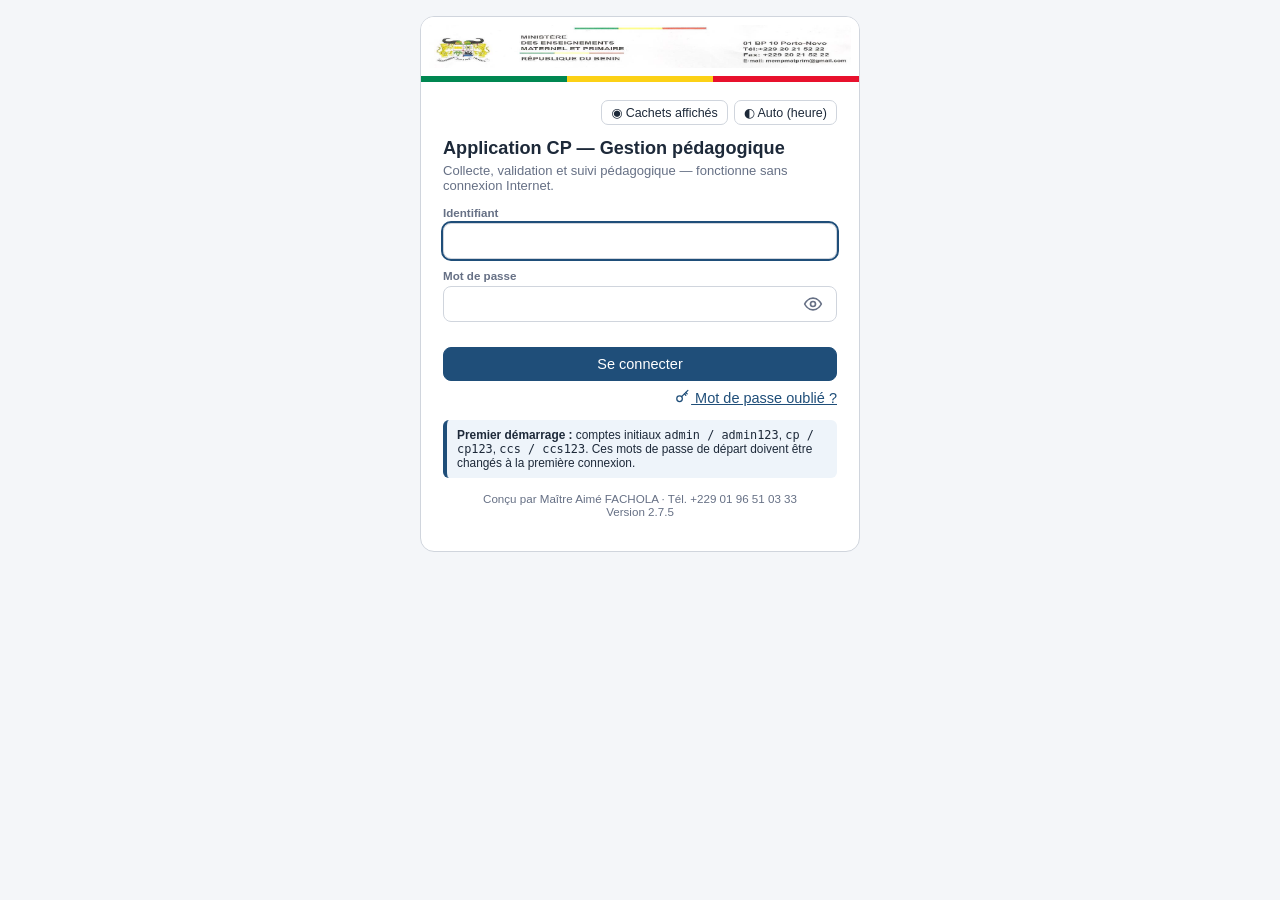
<file: index.html>
<!doctype html>
<!-- République du Bénin — Ministère des Enseignements Maternel et Primaire (MEMP) — Application CP -->
<html lang="fr">
<head>
  <meta charset="utf-8">
<script src="js/icones.js"></script>
<script src="js/doc-export.js"></script>
  <meta name="viewport" content="width=device-width, initial-scale=1, viewport-fit=cover">
  <title>Application CP — MEMP Bénin</title>
  <meta name="description" content="Application des Conseillers Pédagogiques — Ministère des Enseignements Maternel et Primaire de la République du Bénin. Fonctionne hors ligne.">
  <meta name="theme-color" content="#0b5d3b">
  <meta name="mobile-web-app-capable" content="yes">
  <meta name="apple-mobile-web-app-capable" content="yes">
  <meta name="apple-mobile-web-app-title" content="Application CP">
  <link rel="manifest" href="manifest.webmanifest">
  <link rel="icon" type="image/png" sizes="32x32" href="icons/favicon-32.png">
  <link rel="icon" type="image/png" sizes="48x48" href="icons/favicon-48.png">
  <link rel="apple-touch-icon" href="icons/apple-touch-icon.png">
  <link rel="stylesheet" href="css/app.css">
  <script src="js/affichage.js"></script>
</head>
<body>
  <div id="app"></div>
  <div id="dl-holder"></div>
  <noscript><p style="padding:20px;font-family:sans-serif">Cette application nécessite JavaScript.</p></noscript>
  <script src="lib/jszip.min.js"></script>
  <script src="lib/pdf-lib.min.js"></script>
  <script src="js/securite.js"></script>
  <script src="js/sauvegarde-auto.js"></script>
  <script src="js/ed25519.js"></script>
  <script src="js/sync-client.js"></script>
  <script src="js/sync-commun.js"></script>
  <script src="js/choix.js" data-geo="data/referentiel_villages.json"></script>
  <script src="js/xlsx-ecrire.js"></script>
  <script src="js/uascep.js"></script>
  <script src="js/zone-core.js"></script>
  <script src="js/pvs-modules.js"></script>
  <script src="js/pvs.js"></script>
  <script src="js/logo-ecole.js"></script>
  <script src="js/guide.js"></script>
  <script src="js/guide-contenu.js"></script>
  <script src="js/pedagogie.js"></script>
  <script src="js/examen-blanc.js"></script>
  <script type="module" src="js/main.js"></script>
<!-- Installation de l'application (PC, Android, tablette, iPhone / iPad) -->
<div id="installBandeau" hidden style="position:fixed;left:12px;right:12px;bottom:12px;z-index:9999;max-width:520px;margin:0 auto;background:#0b5d3b;color:#fff;border-radius:14px;padding:12px 14px;box-shadow:0 6px 24px rgba(0,0,0,.25);font:15px/1.4 system-ui,Segoe UI,Roboto,Arial,sans-serif;display:flex;gap:10px;align-items:center">
  <span style="font-size:26px" aria-hidden="true"><svg class="ico ico-telephone" data-ico="telephone" viewBox="0 0 24 24" fill="none" stroke="currentColor" stroke-width="1.8" stroke-linecap="round" stroke-linejoin="round" aria-hidden="true" focusable="false"><rect x="7" y="2" width="10" height="20" rx="2"/><path d="M11 18h2"/></svg></span>
  <span id="installTexte" style="flex:1">Installer l'application sur cet appareil : elle s'ouvrira comme une application et fonctionnera sans Internet.</span>
  <button id="installOui" type="button" style="background:#fff;color:#0b5d3b;border:0;border-radius:10px;padding:9px 14px;font-weight:700;cursor:pointer">Installer</button>
  <button id="installNon" type="button" aria-label="Fermer" style="background:transparent;color:#fff;border:0;font-size:20px;cursor:pointer">✕</button>
</div>
<script>
(function () {
  var b = document.getElementById('installBandeau'), oui = document.getElementById('installOui'), non = document.getElementById('installNon'), txt = document.getElementById('installTexte');
  var invite = null, cle = 'installRefus:' + location.pathname;
  var installee = (window.matchMedia && matchMedia('(display-mode: standalone)').matches) || navigator.standalone === true;
  var refus = false; try { refus = localStorage.getItem(cle) === '1'; } catch (e) {}
  function montrer() { if (!installee && !refus) { b.hidden = false; b.style.display = 'flex'; } }
  function cacher() { b.hidden = true; b.style.display = 'none'; }
  cacher();
  /* PC (Chrome, Edge) et Android : invitation native */
  window.addEventListener('beforeinstallprompt', function (e) { e.preventDefault(); invite = e; montrer(); });
  oui.addEventListener('click', function () {
    if (invite) { invite.prompt(); invite.userChoice.then(function () { invite = null; cacher(); }); return; }
    cacher();
  });
  non.addEventListener('click', function () { try { localStorage.setItem(cle, '1'); } catch (e) {} cacher(); });
  window.addEventListener('appinstalled', cacher);
  /* iPhone / iPad (Safari) : pas d'invitation automatique, on explique le geste */
  var ios = /iphone|ipad|ipod/i.test(navigator.userAgent) || (navigator.platform === 'MacIntel' && navigator.maxTouchPoints > 1);
  if (ios && !installee) { txt.textContent = "Pour installer : touchez le bouton Partager (carré avec une flèche), puis « Sur l'écran d'accueil »."; oui.textContent = 'Compris'; setTimeout(montrer, 1500); }
})();
</script>
</body>
</html>
</file>
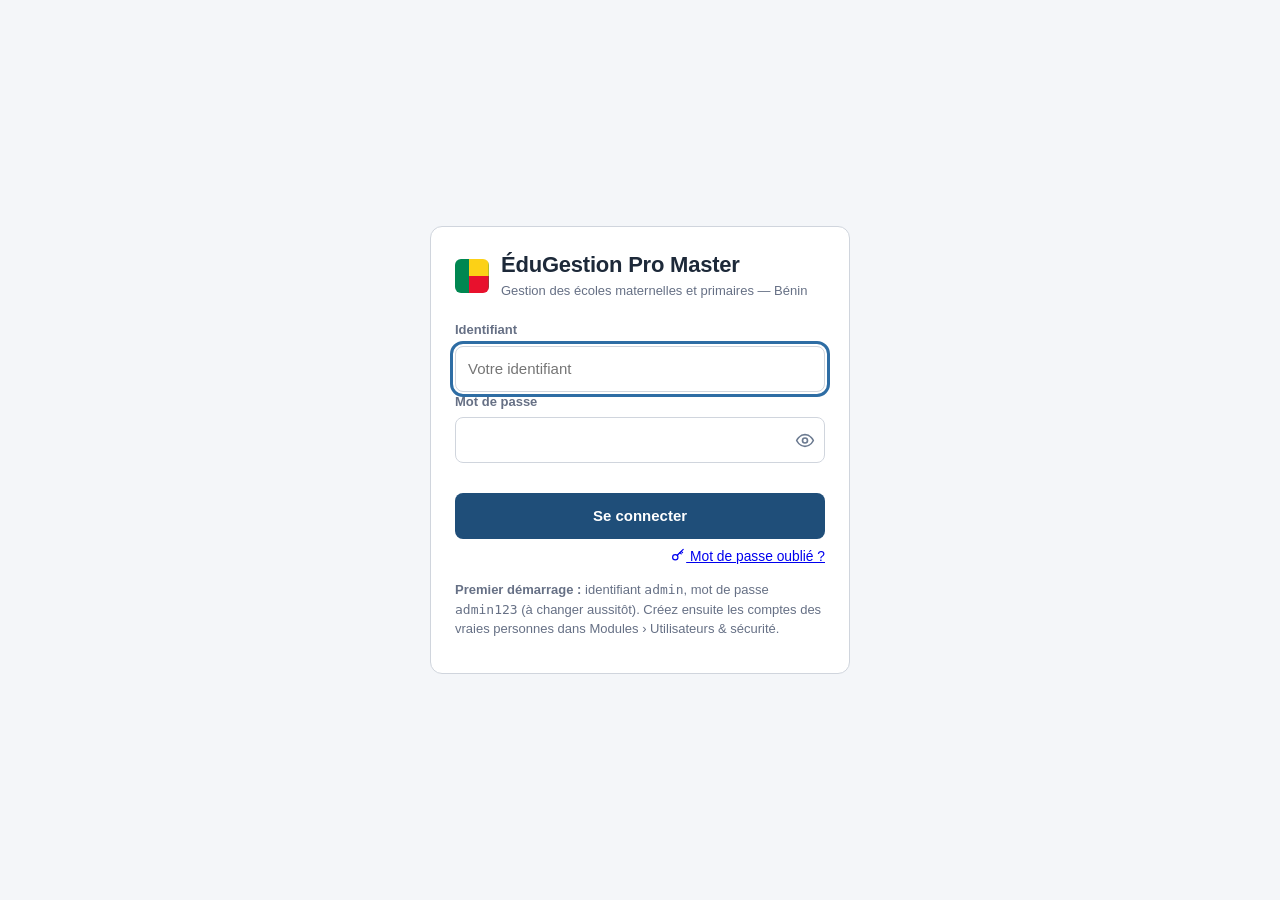
<file: edugestion-master/index.html>
<!doctype html>
<html lang="fr">
<head>
  <meta charset="utf-8">
<script src="js/icones.js"></script>
<script src="js/doc-export.js"></script>
  <title>ÉduGestion Pro Master — gestion scolaire, Bénin</title>
  <meta name="viewport" content="width=device-width, initial-scale=1, viewport-fit=cover">
  <meta name="description" content="Gestion des écoles maternelles et primaires du Bénin : élèves, présences, évaluations, CEP, personnel, patrimoine, recensement. Fonctionne sans internet.">
  <meta name="theme-color" content="#1F4E79">
  <meta name="color-scheme" content="light">
  <link rel="manifest" href="manifest.webmanifest">
  <link rel="icon" href="icons/favicon.ico" sizes="any">
  <link rel="icon" href="icons/icon-192.png" type="image/png" sizes="192x192">
  <link rel="icon" href="icons/icon-512.png" type="image/png" sizes="512x512">
  <link rel="apple-touch-icon" href="icons/icon-180.png">
  <link rel="apple-touch-icon" sizes="152x152" href="icons/icon-152.png">
  <link rel="apple-touch-icon" sizes="167x167" href="icons/icon-167.png">
  <meta name="apple-mobile-web-app-capable" content="yes">
  <meta name="apple-mobile-web-app-status-bar-style" content="black-translucent">
  <meta name="apple-mobile-web-app-title" content="ÉduGestion Master">
  <meta name="mobile-web-app-capable" content="yes">
  <link rel="stylesheet" href="css/app.css">
</head>
<body class="connexion">
  <div id="app">
    <div id="chargement" class="ecran-connexion">
      <div class="carte-connexion">
        <h1>ÉduGestion Pro Master</h1>
        <p id="chargement-texte">Chargement de l’application…</p>
        <button type="button" id="chargement-recharger" class="btn btn-primaire pleine" hidden onclick="location.reload()">Recharger la page</button>
      </div>
    </div>
    <noscript>
      <div class="ecran-connexion">
        <div class="carte-connexion">
          <h1>JavaScript est nécessaire</h1>
          <p>ÉduGestion Pro Master fonctionne entièrement sur votre appareil, sans serveur. Activez JavaScript pour l’utiliser.</p>
        </div>
      </div>
    </noscript>
  </div>

  <script>
    /* Filet de sécurité : si rien n'apparaît au bout de quelques secondes, on explique pourquoi
       au lieu de laisser un écran vide (le plus souvent : une autre fenêtre de l'application,
       restée ouverte sur l'ancienne version, bloque la mise à jour de la base locale). */
    setTimeout(function () {
      var c = document.getElementById('chargement');
      if (!c) return;
      var t = document.getElementById('chargement-texte');
      if (t.textContent.indexOf('déjà ouvert') >= 0) return; /* message plus précis déjà affiché */
      t.textContent =
        'Le démarrage prend plus de temps que prévu. Si ÉduGestion Pro Master est déjà ouvert dans un autre onglet ou une autre fenêtre, fermez-le, puis rechargez cette page.';
      document.getElementById('chargement-recharger').hidden = false;
    }, 6000);
  </script>
  <script src="js/classes.js"></script>
  <script src="js/classes-eg.js"></script>
  <script src="js/listes-classe.js"></script>
  <script src="js/modele-xlsx.js"></script>
  <script src="js/schema.js"></script>
  <script src="js/db.js"></script>
  <script src="js/rules.js"></script>
  <script src="js/tableur.js"></script>
  <script src="js/referentiel-cs.js"></script>
  <script src="js/seed.js"></script>
  <script src="js/choix.js" data-geo="data/referentiel_villages.json"></script>
  <script src="js/ui.js"></script>
  <script src="js/qr.js"></script>
  <script src="js/docs-styles.js"></script>
  <script src="js/docs-socle.js"></script>
  <script src="js/docs-modeles.js"></script>
  <script src="js/sortie.js"></script>
  <script src="js/geo-ref.js"></script>
  <script src="js/docs-scolaris.js"></script>
  <script src="js/screens.js"></script>
  <script src="js/screens2.js"></script>
  <script src="js/screens3.js"></script>
  <script src="js/screens4.js"></script>
  <script src="js/screens5.js"></script>
  <script src="js/screens6.js"></script>
  <script src="js/screens7.js"></script>
  <script src="js/screens8.js"></script>
  <script src="js/screens9.js"></script>
  <script src="js/screens10.js"></script>
  <script src="js/screens11.js"></script>
  <script src="js/screens12.js"></script>
  <script src="js/screens13.js"></script>
  <script src="js/screens14.js"></script>
  <script src="js/screens15.js"></script>
  <script src="js/screens16.js"></script>
  <script src="js/screens17.js"></script>
  <script src="js/screens18.js"></script>
  <script src="js/screens19.js"></script>
  <script src="js/screens20.js"></script>
  <script src="js/screens21.js"></script>
  <script src="js/screens22.js"></script>
  <script src="js/screens23.js"></script>
  <script src="js/screens24.js"></script>
<script src="js/screens25.js"></script>
<script src="js/screens26.js"></script>
<script src="js/screens27.js"></script>
<script src="js/screens28.js"></script>
<script src="js/screens29.js"></script>
<script src="js/screens30.js"></script>
<script src="js/uascep.js"></script>
<script src="js/uascep-eg.js"></script>
<script src="js/pvs-modules.js"></script>
<script src="js/pvs.js"></script>
<script src="js/pvs-eg.js"></script>
<script src="js/documents-officiels.js"></script>
<script src="js/docs-pedagogiques.js"></script>
<script src="js/logo-ecole.js"></script>
<script src="js/guide.js"></script>
<script src="js/guide-contenu.js"></script>
<script src="js/pedagogie.js"></script>
<script src="js/pedagogie-eg.js"></script>
<script src="js/secondaire.js"></script>
<script src="js/bulletins-sec.js"></script>
<script src="js/maitre-semaine.js"></script>
<script src="js/registres-sec.js"></script>
<script src="js/ecole-registres.js"></script>
<script src="js/zone-core.js"></script>
<script src="js/zone-eg.js"></script>
<script src="js/declarations-paiement.js"></script>
<script src="js/educmaster-modeles.js"></script>
<script src="js/listes-eg.js"></script>
<script src="js/graphiques.js"></script>
<script src="js/divisions-donnees.js"></script>
<script src="js/divisions.js"></script>
<script src="js/signatures.js"></script>
<script src="js/espace-memp-cp.js"></script>
<script src="js/camera.js"></script>
<script src="js/securite.js"></script>
<script src="js/sauvegarde-auto.js"></script>
<script src="js/ed25519.js"></script>
<script src="js/sync-client.js"></script>
<script src="js/sync-commun.js"></script>
<script src="js/motdepasse.js"></script>
  <script src="js/sync-eg.js"></script>
  <script src="js/app.js"></script>
</body>
</html>
</file>
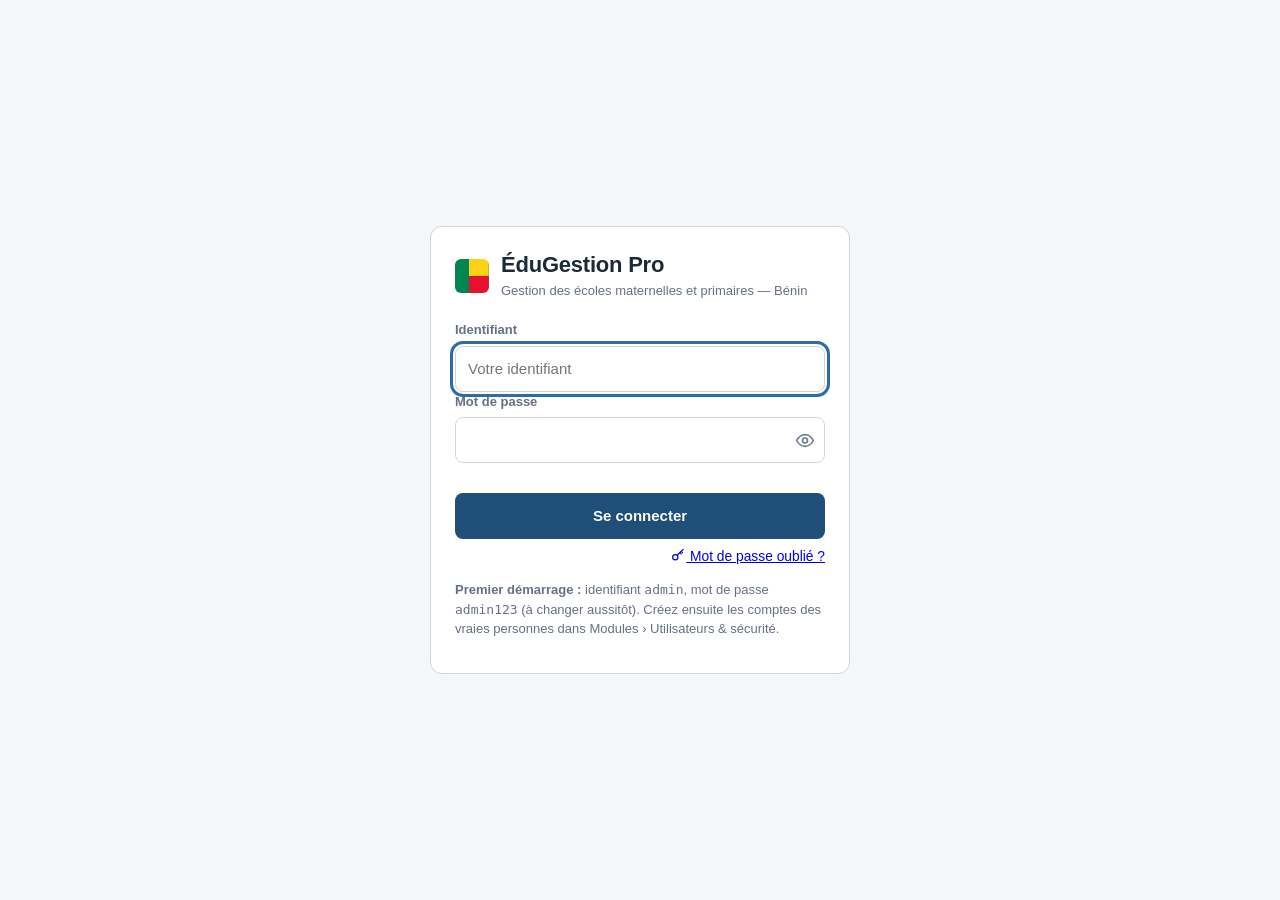
<file: edugestion/index.html>
<!doctype html>
<html lang="fr">
<head>
  <meta charset="utf-8">
<script src="js/icones.js"></script>
<script src="js/doc-export.js"></script>
  <title>ÉduGestion Pro — gestion scolaire, Bénin</title>
  <meta name="viewport" content="width=device-width, initial-scale=1, viewport-fit=cover">
  <meta name="description" content="Gestion des écoles maternelles et primaires du Bénin : élèves, présences, évaluations, CEP, personnel, patrimoine, recensement. Fonctionne sans internet.">
  <meta name="theme-color" content="#1F4E79">
  <meta name="color-scheme" content="light">
  <link rel="manifest" href="manifest.webmanifest">
  <link rel="icon" href="icons/favicon.ico" sizes="any">
  <link rel="icon" href="icons/icon-192.png" type="image/png" sizes="192x192">
  <link rel="icon" href="icons/icon-512.png" type="image/png" sizes="512x512">
  <link rel="apple-touch-icon" href="icons/icon-180.png">
  <link rel="apple-touch-icon" sizes="152x152" href="icons/icon-152.png">
  <link rel="apple-touch-icon" sizes="167x167" href="icons/icon-167.png">
  <meta name="apple-mobile-web-app-capable" content="yes">
  <meta name="apple-mobile-web-app-status-bar-style" content="black-translucent">
  <meta name="apple-mobile-web-app-title" content="ÉduGestion">
  <meta name="mobile-web-app-capable" content="yes">
  <link rel="stylesheet" href="css/app.css">
</head>
<body class="connexion">
  <div id="app">
    <div id="chargement" class="ecran-connexion">
      <div class="carte-connexion">
        <h1>ÉduGestion Pro</h1>
        <p id="chargement-texte">Chargement de l’application…</p>
        <button type="button" id="chargement-recharger" class="btn btn-primaire pleine" hidden onclick="location.reload()">Recharger la page</button>
      </div>
    </div>
    <noscript>
      <div class="ecran-connexion">
        <div class="carte-connexion">
          <h1>JavaScript est nécessaire</h1>
          <p>ÉduGestion Pro fonctionne entièrement sur votre appareil, sans serveur. Activez JavaScript pour l’utiliser.</p>
        </div>
      </div>
    </noscript>
  </div>

  <script>
    /* Filet de sécurité : si rien n'apparaît au bout de quelques secondes, on explique pourquoi
       au lieu de laisser un écran vide (le plus souvent : une autre fenêtre de l'application,
       restée ouverte sur l'ancienne version, bloque la mise à jour de la base locale). */
    setTimeout(function () {
      var c = document.getElementById('chargement');
      if (!c) return;
      var t = document.getElementById('chargement-texte');
      if (t.textContent.indexOf('déjà ouvert') >= 0) return; /* message plus précis déjà affiché */
      t.textContent =
        'Le démarrage prend plus de temps que prévu. Si ÉduGestion Pro est déjà ouvert dans un autre onglet ou une autre fenêtre, fermez-le, puis rechargez cette page.';
      document.getElementById('chargement-recharger').hidden = false;
    }, 6000);
  </script>
  <script src="js/classes.js"></script>
  <script src="js/classes-eg.js"></script>
  <script src="js/listes-classe.js"></script>
  <script src="js/modele-xlsx.js"></script>
  <script src="js/schema.js"></script>
  <script src="js/db.js"></script>
  <script src="js/rules.js"></script>
  <script src="js/tableur.js"></script>
  <script src="js/referentiel-cs.js"></script>
  <script src="js/seed.js"></script>
  <script src="js/choix.js" data-geo="data/referentiel_villages.json"></script>
  <script src="js/ui.js"></script>
  <script src="js/qr.js"></script>
  <script src="js/docs-styles.js"></script>
  <script src="js/docs-socle.js"></script>
  <script src="js/docs-modeles.js"></script>
  <script src="js/sortie.js"></script>
  <script src="js/geo-ref.js"></script>
  <script src="js/docs-scolaris.js"></script>
  <script src="js/screens.js"></script>
  <script src="js/screens2.js"></script>
  <script src="js/screens3.js"></script>
  <script src="js/screens4.js"></script>
  <script src="js/screens5.js"></script>
  <script src="js/screens6.js"></script>
  <script src="js/screens7.js"></script>
  <script src="js/screens8.js"></script>
  <script src="js/screens9.js"></script>
  <script src="js/screens10.js"></script>
  <script src="js/screens11.js"></script>
  <script src="js/screens12.js"></script>
  <script src="js/screens13.js"></script>
  <script src="js/screens14.js"></script>
  <script src="js/screens15.js"></script>
  <script src="js/screens16.js"></script>
  <script src="js/screens17.js"></script>
  <script src="js/screens18.js"></script>
  <script src="js/screens19.js"></script>
  <script src="js/screens20.js"></script>
  <script src="js/screens21.js"></script>
  <script src="js/screens22.js"></script>
  <script src="js/screens23.js"></script>
  <script src="js/screens24.js"></script>
<script src="js/screens25.js"></script>
<script src="js/screens26.js"></script>
<script src="js/screens27.js"></script>
<script src="js/screens28.js"></script>
<script src="js/screens29.js"></script>
<script src="js/screens30.js"></script>
<script src="js/uascep.js"></script>
<script src="js/uascep-eg.js"></script>
<script src="js/pvs-modules.js"></script>
<script src="js/pvs.js"></script>
<script src="js/pvs-eg.js"></script>
<script src="js/documents-officiels.js"></script>
<script src="js/docs-pedagogiques.js"></script>
<script src="js/logo-ecole.js"></script>
<script src="js/guide.js"></script>
<script src="js/guide-contenu.js"></script>
<script src="js/pedagogie.js"></script>
<script src="js/pedagogie-eg.js"></script>
<script src="js/secondaire.js"></script>
<script src="js/bulletins-sec.js"></script>
<script src="js/maitre-semaine.js"></script>
<script src="js/registres-sec.js"></script>
<script src="js/ecole-registres.js"></script>
<script src="js/zone-core.js"></script>
<script src="js/zone-eg.js"></script>
<script src="js/declarations-paiement.js"></script>
<script src="js/educmaster-modeles.js"></script>
<script src="js/listes-eg.js"></script>
<script src="js/graphiques.js"></script>
<script src="js/divisions-donnees.js"></script>
<script src="js/divisions.js"></script>
<script src="js/signatures.js"></script>
<script src="js/espace-memp-cp.js"></script>
<script src="js/camera.js"></script>
<script src="js/securite.js"></script>
<script src="js/sauvegarde-auto.js"></script>
<script src="js/ed25519.js"></script>
<script src="js/sync-client.js"></script>
<script src="js/sync-commun.js"></script>
<script src="js/motdepasse.js"></script>
  <script src="js/sync-eg.js"></script>
  <script src="js/app.js"></script>
</body>
</html>
</file>
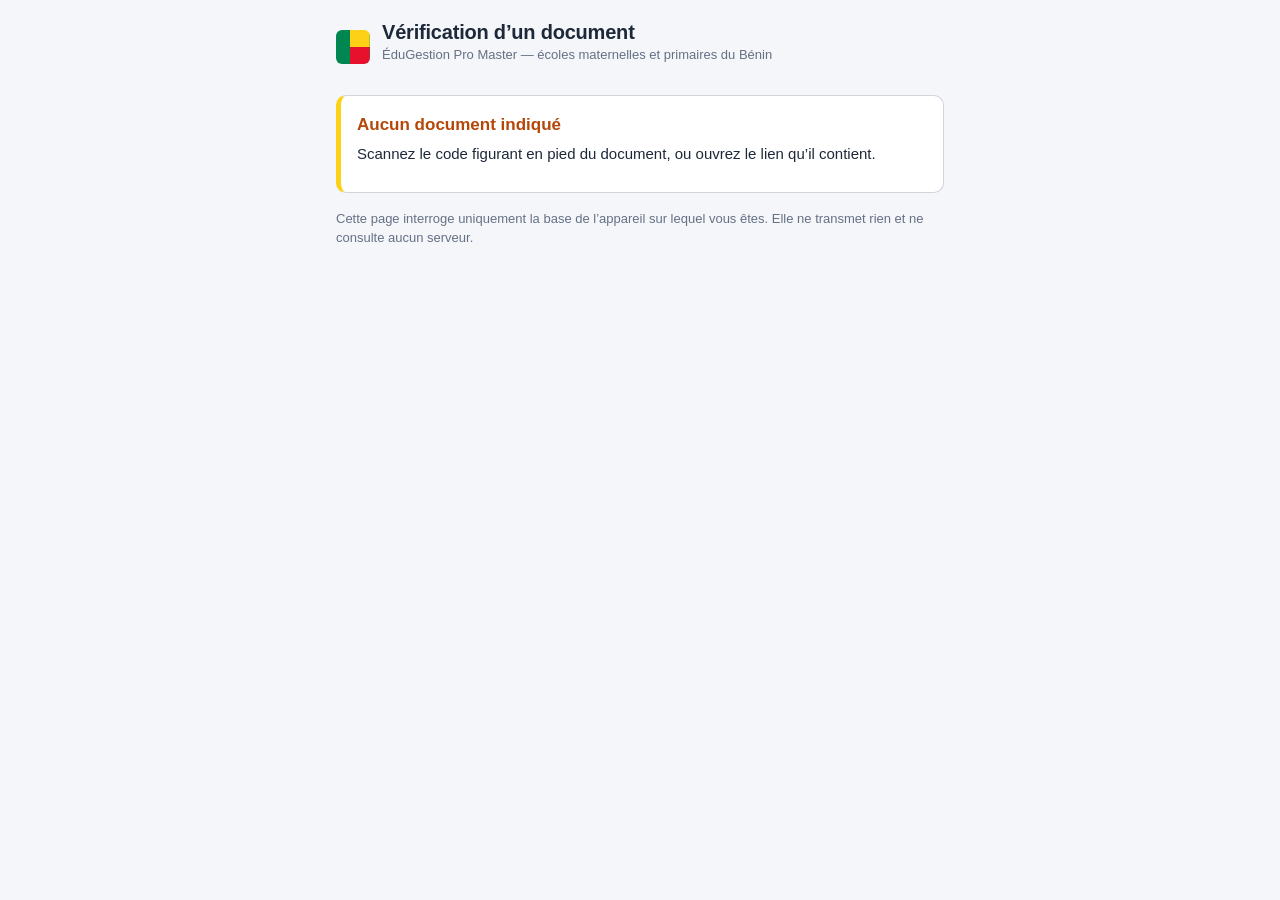
<file: edugestion-master/verification.html>
<!doctype html>
<html lang="fr">
<head>
  <meta charset="utf-8">
<script src="js/icones.js"></script>
  <title>Vérification d’un document — ÉduGestion Pro Master</title>
  <meta name="viewport" content="width=device-width, initial-scale=1, viewport-fit=cover">
  <meta name="theme-color" content="#008751">
  <meta name="robots" content="noindex">
  <link rel="stylesheet" href="css/app.css">
  <style>
    body { background: var(--fond); }
    .verif { max-width: 640px; margin: 0 auto; padding: 20px 16px 48px; }
    .verif-tete { display: flex; gap: 12px; align-items: center; margin-bottom: 20px; }
    .verif-tete h1 { font-size: 20px; }
    .verdict { border-radius: var(--rayon); padding: 16px; margin-bottom: 16px;
      border: 1px solid var(--bordure); background: var(--surface); border-left-width: 5px; }
    .verdict h2 { font-size: 17px; margin-bottom: 6px; }
    .verdict.ok { border-left-color: var(--succes); }
    .verdict.ok h2 { color: var(--succes); }
    .verdict.alerte { border-left-color: var(--danger); }
    .verdict.alerte h2 { color: var(--danger); }
    .verdict.neutre { border-left-color: var(--jaune); }
    .verdict.neutre h2 { color: var(--attention); }
    code.reference { font-family: ui-monospace, Menlo, monospace; font-size: 13px;
      background: var(--fond); padding: 3px 7px; border-radius: 5px; word-break: break-all; }
  </style>
</head>
<body>
  <div class="verif">
    <div class="verif-tete">
      <span class="marque-drapeau" aria-hidden="true"></span>
      <div>
        <h1>Vérification d’un document</h1>
        <p class="muet petit">ÉduGestion Pro Master — écoles maternelles et primaires du Bénin</p>
      </div>
    </div>
    <div id="resultat"><p class="muet">Lecture en cours…</p></div>
    <p class="muet petit">
      Cette page interroge uniquement la base de l’appareil sur lequel vous êtes. Elle ne
      transmet rien et ne consulte aucun serveur.
    </p>
  </div>

<script src="js/uascep.js"></script>
<script src="js/pvs-modules.js"></script>
<script src="js/pvs.js"></script>
<script>
(function () {
  'use strict';
  const zone = document.getElementById('resultat');

  function el(tag, props, enfants) {
    const n = document.createElement(tag);
    if (props) Object.keys(props).forEach(k => {
      if (k === 'class') n.className = props[k];
      else if (k === 'text') n.textContent = props[k];
      else n.setAttribute(k, props[k]);
    });
    (enfants || []).forEach(c => n.appendChild(typeof c === 'string' ? document.createTextNode(c) : c));
    return n;
  }

  function verdict(ton, titre, corps) {
    zone.textContent = '';
    const bloc = el('div', { class: 'verdict ' + ton }, [el('h2', { text: titre })]);
    corps.forEach(c => bloc.appendChild(c));
    zone.appendChild(bloc);
  }

  function reference(numero, empreinte) {
    const l = [el('p', {}, ['Numéro : ', el('code', { class: 'reference', text: numero })])];
    if (empreinte) l.push(el('p', {}, ['Empreinte : ', el('code', { class: 'reference', text: empreinte })]));
    return l;
  }

  function dateFR(v) {
    if (!v) return '—';
    const d = new Date(v);
    if (isNaN(d.getTime())) return v;
    const mois = ['janvier', 'février', 'mars', 'avril', 'mai', 'juin', 'juillet',
      'août', 'septembre', 'octobre', 'novembre', 'décembre'];
    return d.getDate() + ' ' + mois[d.getMonth()] + ' ' + d.getFullYear();
  }

  /* Même empreinte que l'application (EG.empreinte) */
  function empreinte(texte) {
    let h1 = 0x811c9dc5, h2 = 0x01000193;
    for (let i = 0; i < texte.length; i++) {
      h1 = (h1 ^ texte.charCodeAt(i)) >>> 0; h1 = (h1 * 16777619) >>> 0;
      h2 = (h2 + texte.charCodeAt(i) * (i + 7)) >>> 0;
    }
    return (h1.toString(16) + h2.toString(16)).padStart(16, '0');
  }
  function meta(db, cle) {
    return new Promise(res => {
      if (!db.objectStoreNames.contains('meta')) return res(null);
      const r = db.transaction(['meta'], 'readonly').objectStore('meta').get(cle);
      r.onsuccess = () => res(r.result ? r.result.valeur : null); r.onerror = () => res(null);
    });
  }
  /**
   * Contrôle du contenu : l'empreinte est recalculée
   *  - pour les pièces UASCEP et PVS, sur les données telles qu'elles sont enregistrées aujourd'hui (bureau, registres, licences…) :
   *    toute modification faite après l'édition est signalée ;
   *  - pour les autres pièces, sur le texte conservé dans le registre : une pièce du registre retouchée est signalée.
   * Rend { etat: 'ok' | 'modifie' | 'inconnu', texte }.
   */
  function controleContenu(db, doc) {
    const src = doc.source || {};
    if ((src.kind === 'uascep' && window.UASCEP) || (src.kind === 'pvs' && window.PVS)) {
      return meta(db, src.kind).then(etat => {
        let c;
        try {
          c = src.kind === 'uascep'
            ? window.UASCEP.canon(window.UASCEP.contenuDocument(etat || { bureaux: [], membres: [] }, src.type, src.bureauIds || [], src.membreId, src.options || undefined))
            : window.PVS.canon(window.PVS.contenuDocument(etat || {}, src.type, src.ref || {}));
        } catch (e) { return { etat: 'inconnu', texte: 'Les données d’origine n’ont pas pu être relues.' }; }
        return empreinte(c + doc.numero) === doc.hash_sha256
          ? { etat: 'ok', texte: 'Les données enregistrées n’ont pas changé depuis l’édition de la pièce.' }
          : { etat: 'modifie', texte: 'Les données enregistrées ont été modifiées depuis l’édition de la pièce (bureau, registre, notes ou résultats) : le document imprimé ne correspond plus à l’état actuel. Faites-le rééditer et signer de nouveau.' };
      });
    }
    if (doc.contenu_html) {
      return Promise.resolve(empreinte(doc.contenu_html + doc.numero) === doc.hash_sha256
        ? { etat: 'ok', texte: 'Le texte conservé dans le registre correspond à son empreinte.' }
        : { etat: 'modifie', texte: 'Le texte conservé dans le registre ne correspond plus à son empreinte : la pièce a été retouchée après son édition.' });
    }
    return Promise.resolve({ etat: 'inconnu', texte: 'Pièce éditée par une version antérieure : seul le numéro et l’empreinte du registre sont contrôlés.' });
  }

  function lire(numero) {
    return new Promise((resolve, reject) => {
      const requete = indexedDB.open((location && /github\.io$/.test(location.hostname)) ? 'edugestion_pro_master' : 'edugestion_pro');
      requete.onerror = () => reject(new Error('stockage inaccessible'));
      requete.onsuccess = e => {
        const db = e.target.result;
        if (!db.objectStoreNames.contains('documents')) { db.close(); return resolve(null); }
        const t = db.transaction(['documents'], 'readonly');
        const tout = t.objectStore('documents').getAll();
        tout.onsuccess = () => {
          const trouve = (tout.result || []).filter(d => d.numero === numero)[0] || null;
          if (!trouve) { db.close(); return resolve(null); }
          controleContenu(db, trouve).then(c => { trouve._controle = c; db.close(); resolve(trouve); }, () => { db.close(); resolve(trouve); });
        };
        tout.onerror = () => { db.close(); reject(new Error('lecture impossible')); };
      };
    });
  }

  /**
   * Relit l'adresse et rend le verdict. Appelée au chargement et à chaque
   * changement d'empreinte : scanner un second code ne doit jamais laisser
   * le verdict du premier à l'écran.
   */
  /* Libellés des pièces éditées (registres, tableaux d'affichage, synthèses, statistiques, bulletins…). */
  const TYPES = { REGISTRE_APPEL: 'Registre de présence (appel)', RELEVE_MENSUEL: 'Relevé mensuel de fréquentation', AFFICHAGE_CLASSE: 'Tableau d’affichage de la classe',
    SYNTHESE_EVAL: 'Synthèse de l’évaluation', RESULTATS_EVAL: 'Résultats de l’évaluation', STATISTIQUES: 'Statistiques et courbes', DIVISION_STATS: 'Division / service : statistiques, courbes, plan d’action', BILAN_PRESENCE: 'Bilan de présence',
    BULLETIN: 'Bulletin de notes', LISTE_CLASSE: 'Liste de classe', CERT_SCOLARITE: 'Certificat de scolarité', CARTE_SCOLAIRE: 'Carte d’identité scolaire',
    FICHE_CEP: 'Fiche d’inscription au CEP', FICHE_INSCRIPTION: 'Fiche d’inscription', RELEVE_CENTRE: 'Relevé de centre', REPARTITION_CLASSES: 'Répartition des classes',
    ETAT_BUDGET: 'État budgétaire', FICHE_CARRIERE: 'Fiche de carrière', PV_VISITE: 'Procès-verbal de visite', LISTE_PAIEMENT: 'Liste de paiement', UASCEP: 'Pièce UASCEP', PVS: 'Pièce « Pilotage et vie scolaire »' };

  function verifier() {
    const params = new URLSearchParams(location.search);
    let numero = params.get('n');
    if (!numero) {
      const m = location.pathname.match(/\/v\/([^/?#]+)/);
      if (m) numero = decodeURIComponent(m[1]);
    }
    const empreinte = (location.hash || '').replace(/^#/, '');

    if (!numero) {
      verdict('neutre', 'Aucun document indiqué', [
        el('p', { text: 'Scannez le code figurant en pied du document, ou ouvrez le lien qu’il contient.' })
      ]);
      return;
    }

    zone.textContent = '';
    zone.appendChild(el('p', { class: 'muet', text: 'Lecture en cours…' }));

    lire(numero).then(doc => {
      if (!doc) {
        verdict('neutre', 'Document introuvable sur cet appareil', [
          el('p', { text: 'Ce téléphone ne détient pas la base de l’établissement, ce qui est normal '
            + 'si vous n’êtes pas le directeur ou l’enseignant qui a édité la pièce.' }),
          el('p', { text: 'Présentez les références ci-dessous à l’école : elles suffisent à retrouver '
            + 'le document dans son registre et à confirmer qu’il en est bien l’auteur.' })
        ].concat(reference(numero, empreinte)));
        return;
      }

      const concorde = !empreinte || doc.hash_sha256 === empreinte;
      const details = [
      el('p', {}, [el('strong', { text: doc.titre || '—' })]),
      el('p', { class: 'muet', text: 'Type : ' + (TYPES[doc.type_code] || doc.type_code || '—')
        + ' • édité le ' + dateFR(doc.created_at) + ' • version ' + (doc.version || 1) }),
      el('p', { class: 'muet', text: 'Statut : ' + (doc.statut || '—') })
    ].concat(doc.pvs ? [['Type', doc.pvs.type || ''], ['Entité', doc.pvs.entite], ['Objet', doc.pvs.objet], ['Mention', doc.pvs.mention], ['Date', doc.pvs.date], ['Signataire', doc.pvs.signataire]]
      .filter(x => x[1]).map(x => el('p', {}, [el('strong', { text: x[0] + ' : ' }), x[1]])) : []).concat(doc.uascep ? [['Type', 'UASCEP — ' + (doc.uascep.type || '')], ['Bureau', doc.uascep.bureau], ['Membre', doc.uascep.membre], ['Fonction', doc.uascep.fonction],
      ['Saison', doc.uascep.saison], ['Date', doc.uascep.date], ['Signataire', doc.uascep.signataire]].filter(x => x[1]).map(x => el('p', {}, [el('strong', { text: x[0] + ' : ' }), x[1]])) : [])
      .concat(reference(numero, doc.hash_sha256));

      const ctl = doc._controle || { etat: 'inconnu' };
      if (concorde && ctl.etat === 'modifie') {
        verdict('alerte', 'Document modifié après son édition', [
          el('p', { text: ctl.texte })
        ].concat(details));
        return;
      }
      if (concorde) {
        if (ctl.etat === 'ok') details.unshift(el('p', { class: 'muet', text: ctl.texte }));
        verdict('ok', 'Document authentique', [
          el('p', { text: 'Ce numéro figure dans le registre de l’établissement et l’empreinte '
            + 'correspond : le document n’a pas été modifié depuis son édition.' })
        ].concat(details));
      } else {
        verdict('alerte', 'L’empreinte ne correspond pas', [
          el('p', { text: 'Le numéro existe bien, mais l’empreinte portée sur le document que vous avez '
            + 'en main diffère de celle enregistrée. La pièce a pu être modifiée, ou rééditée depuis. '
            + 'Rapprochez-vous de l’établissement.' }),
          el('p', { class: 'muet', text: 'Empreinte présentée : ' + empreinte })
        ].concat(details));
      }
    }).catch(err => {
      verdict('neutre', 'Vérification impossible', [
        el('p', { text: 'Le stockage local n’est pas accessible (' + err.message
          + '). Présentez les références à l’établissement.' })
      ].concat(reference(numero, empreinte)));
    });
  }

  window.addEventListener('hashchange', verifier);
  verifier();
})();
</script>
</body>
</html>
</file>
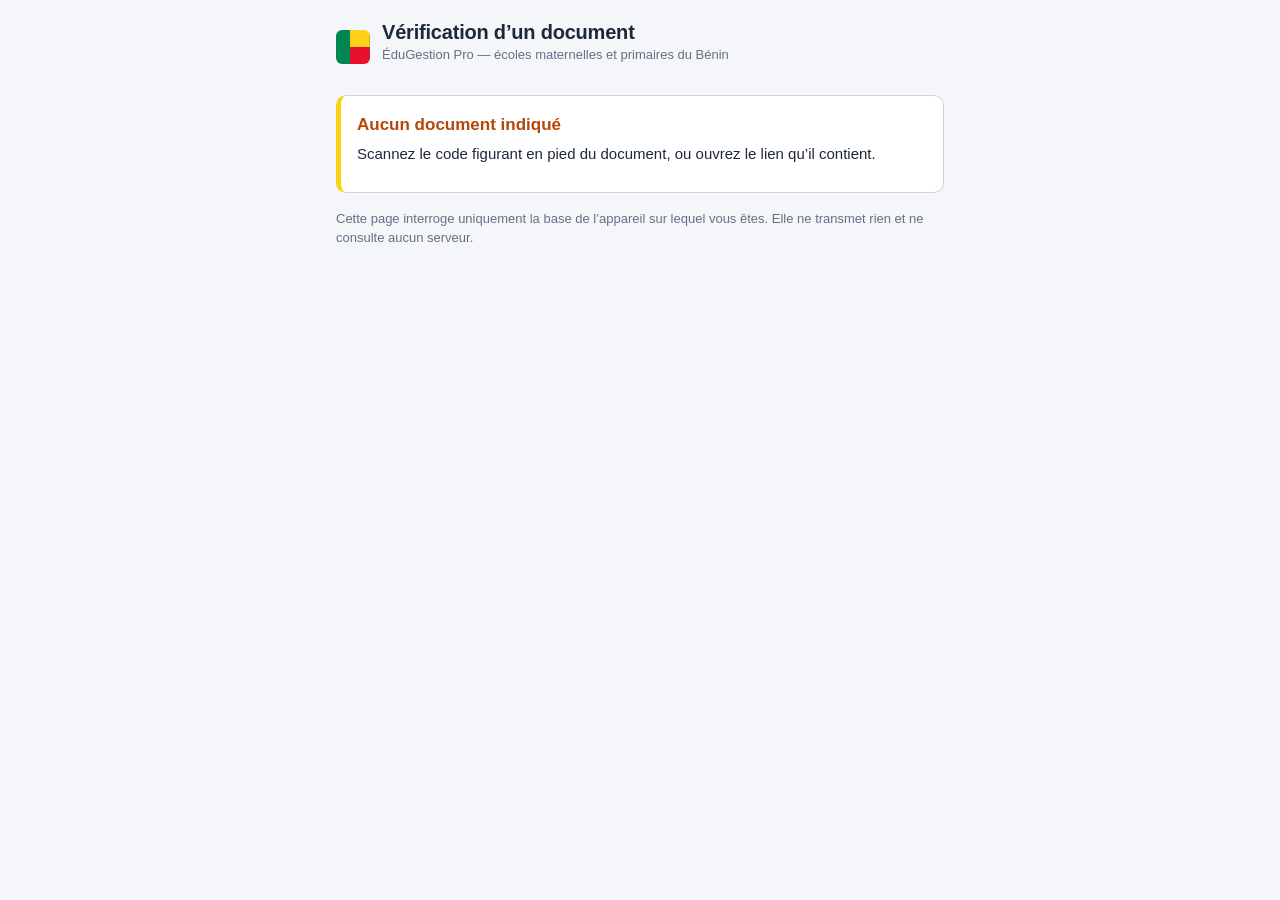
<file: edugestion/verification.html>
<!doctype html>
<html lang="fr">
<head>
  <meta charset="utf-8">
<script src="js/icones.js"></script>
  <title>Vérification d’un document — ÉduGestion Pro</title>
  <meta name="viewport" content="width=device-width, initial-scale=1, viewport-fit=cover">
  <meta name="theme-color" content="#008751">
  <meta name="robots" content="noindex">
  <link rel="stylesheet" href="css/app.css">
  <style>
    body { background: var(--fond); }
    .verif { max-width: 640px; margin: 0 auto; padding: 20px 16px 48px; }
    .verif-tete { display: flex; gap: 12px; align-items: center; margin-bottom: 20px; }
    .verif-tete h1 { font-size: 20px; }
    .verdict { border-radius: var(--rayon); padding: 16px; margin-bottom: 16px;
      border: 1px solid var(--bordure); background: var(--surface); border-left-width: 5px; }
    .verdict h2 { font-size: 17px; margin-bottom: 6px; }
    .verdict.ok { border-left-color: var(--succes); }
    .verdict.ok h2 { color: var(--succes); }
    .verdict.alerte { border-left-color: var(--danger); }
    .verdict.alerte h2 { color: var(--danger); }
    .verdict.neutre { border-left-color: var(--jaune); }
    .verdict.neutre h2 { color: var(--attention); }
    code.reference { font-family: ui-monospace, Menlo, monospace; font-size: 13px;
      background: var(--fond); padding: 3px 7px; border-radius: 5px; word-break: break-all; }
  </style>
</head>
<body>
  <div class="verif">
    <div class="verif-tete">
      <span class="marque-drapeau" aria-hidden="true"></span>
      <div>
        <h1>Vérification d’un document</h1>
        <p class="muet petit">ÉduGestion Pro — écoles maternelles et primaires du Bénin</p>
      </div>
    </div>
    <div id="resultat"><p class="muet">Lecture en cours…</p></div>
    <p class="muet petit">
      Cette page interroge uniquement la base de l’appareil sur lequel vous êtes. Elle ne
      transmet rien et ne consulte aucun serveur.
    </p>
  </div>

<script src="js/uascep.js"></script>
<script src="js/pvs-modules.js"></script>
<script src="js/pvs.js"></script>
<script>
(function () {
  'use strict';
  const zone = document.getElementById('resultat');

  function el(tag, props, enfants) {
    const n = document.createElement(tag);
    if (props) Object.keys(props).forEach(k => {
      if (k === 'class') n.className = props[k];
      else if (k === 'text') n.textContent = props[k];
      else n.setAttribute(k, props[k]);
    });
    (enfants || []).forEach(c => n.appendChild(typeof c === 'string' ? document.createTextNode(c) : c));
    return n;
  }

  function verdict(ton, titre, corps) {
    zone.textContent = '';
    const bloc = el('div', { class: 'verdict ' + ton }, [el('h2', { text: titre })]);
    corps.forEach(c => bloc.appendChild(c));
    zone.appendChild(bloc);
  }

  function reference(numero, empreinte) {
    const l = [el('p', {}, ['Numéro : ', el('code', { class: 'reference', text: numero })])];
    if (empreinte) l.push(el('p', {}, ['Empreinte : ', el('code', { class: 'reference', text: empreinte })]));
    return l;
  }

  function dateFR(v) {
    if (!v) return '—';
    const d = new Date(v);
    if (isNaN(d.getTime())) return v;
    const mois = ['janvier', 'février', 'mars', 'avril', 'mai', 'juin', 'juillet',
      'août', 'septembre', 'octobre', 'novembre', 'décembre'];
    return d.getDate() + ' ' + mois[d.getMonth()] + ' ' + d.getFullYear();
  }

  /* Même empreinte que l'application (EG.empreinte) */
  function empreinte(texte) {
    let h1 = 0x811c9dc5, h2 = 0x01000193;
    for (let i = 0; i < texte.length; i++) {
      h1 = (h1 ^ texte.charCodeAt(i)) >>> 0; h1 = (h1 * 16777619) >>> 0;
      h2 = (h2 + texte.charCodeAt(i) * (i + 7)) >>> 0;
    }
    return (h1.toString(16) + h2.toString(16)).padStart(16, '0');
  }
  function meta(db, cle) {
    return new Promise(res => {
      if (!db.objectStoreNames.contains('meta')) return res(null);
      const r = db.transaction(['meta'], 'readonly').objectStore('meta').get(cle);
      r.onsuccess = () => res(r.result ? r.result.valeur : null); r.onerror = () => res(null);
    });
  }
  /**
   * Contrôle du contenu : l'empreinte est recalculée
   *  - pour les pièces UASCEP et PVS, sur les données telles qu'elles sont enregistrées aujourd'hui (bureau, registres, licences…) :
   *    toute modification faite après l'édition est signalée ;
   *  - pour les autres pièces, sur le texte conservé dans le registre : une pièce du registre retouchée est signalée.
   * Rend { etat: 'ok' | 'modifie' | 'inconnu', texte }.
   */
  function controleContenu(db, doc) {
    const src = doc.source || {};
    if ((src.kind === 'uascep' && window.UASCEP) || (src.kind === 'pvs' && window.PVS)) {
      return meta(db, src.kind).then(etat => {
        let c;
        try {
          c = src.kind === 'uascep'
            ? window.UASCEP.canon(window.UASCEP.contenuDocument(etat || { bureaux: [], membres: [] }, src.type, src.bureauIds || [], src.membreId, src.options || undefined))
            : window.PVS.canon(window.PVS.contenuDocument(etat || {}, src.type, src.ref || {}));
        } catch (e) { return { etat: 'inconnu', texte: 'Les données d’origine n’ont pas pu être relues.' }; }
        return empreinte(c + doc.numero) === doc.hash_sha256
          ? { etat: 'ok', texte: 'Les données enregistrées n’ont pas changé depuis l’édition de la pièce.' }
          : { etat: 'modifie', texte: 'Les données enregistrées ont été modifiées depuis l’édition de la pièce (bureau, registre, notes ou résultats) : le document imprimé ne correspond plus à l’état actuel. Faites-le rééditer et signer de nouveau.' };
      });
    }
    if (doc.contenu_html) {
      return Promise.resolve(empreinte(doc.contenu_html + doc.numero) === doc.hash_sha256
        ? { etat: 'ok', texte: 'Le texte conservé dans le registre correspond à son empreinte.' }
        : { etat: 'modifie', texte: 'Le texte conservé dans le registre ne correspond plus à son empreinte : la pièce a été retouchée après son édition.' });
    }
    return Promise.resolve({ etat: 'inconnu', texte: 'Pièce éditée par une version antérieure : seul le numéro et l’empreinte du registre sont contrôlés.' });
  }

  function lire(numero) {
    return new Promise((resolve, reject) => {
      const requete = indexedDB.open('edugestion_pro');
      requete.onerror = () => reject(new Error('stockage inaccessible'));
      requete.onsuccess = e => {
        const db = e.target.result;
        if (!db.objectStoreNames.contains('documents')) { db.close(); return resolve(null); }
        const t = db.transaction(['documents'], 'readonly');
        const tout = t.objectStore('documents').getAll();
        tout.onsuccess = () => {
          const trouve = (tout.result || []).filter(d => d.numero === numero)[0] || null;
          if (!trouve) { db.close(); return resolve(null); }
          controleContenu(db, trouve).then(c => { trouve._controle = c; db.close(); resolve(trouve); }, () => { db.close(); resolve(trouve); });
        };
        tout.onerror = () => { db.close(); reject(new Error('lecture impossible')); };
      };
    });
  }

  /**
   * Relit l'adresse et rend le verdict. Appelée au chargement et à chaque
   * changement d'empreinte : scanner un second code ne doit jamais laisser
   * le verdict du premier à l'écran.
   */
  /* Libellés des pièces éditées (registres, tableaux d'affichage, synthèses, statistiques, bulletins…). */
  const TYPES = { REGISTRE_APPEL: 'Registre de présence (appel)', RELEVE_MENSUEL: 'Relevé mensuel de fréquentation', AFFICHAGE_CLASSE: 'Tableau d’affichage de la classe',
    SYNTHESE_EVAL: 'Synthèse de l’évaluation', RESULTATS_EVAL: 'Résultats de l’évaluation', STATISTIQUES: 'Statistiques et courbes', DIVISION_STATS: 'Division / service : statistiques, courbes, plan d’action', BILAN_PRESENCE: 'Bilan de présence',
    BULLETIN: 'Bulletin de notes', LISTE_CLASSE: 'Liste de classe', CERT_SCOLARITE: 'Certificat de scolarité', CARTE_SCOLAIRE: 'Carte d’identité scolaire',
    FICHE_CEP: 'Fiche d’inscription au CEP', FICHE_INSCRIPTION: 'Fiche d’inscription', RELEVE_CENTRE: 'Relevé de centre', REPARTITION_CLASSES: 'Répartition des classes',
    ETAT_BUDGET: 'État budgétaire', FICHE_CARRIERE: 'Fiche de carrière', PV_VISITE: 'Procès-verbal de visite', LISTE_PAIEMENT: 'Liste de paiement', UASCEP: 'Pièce UASCEP', PVS: 'Pièce « Pilotage et vie scolaire »' };

  function verifier() {
    const params = new URLSearchParams(location.search);
    let numero = params.get('n');
    if (!numero) {
      const m = location.pathname.match(/\/v\/([^/?#]+)/);
      if (m) numero = decodeURIComponent(m[1]);
    }
    const empreinte = (location.hash || '').replace(/^#/, '');

    if (!numero) {
      verdict('neutre', 'Aucun document indiqué', [
        el('p', { text: 'Scannez le code figurant en pied du document, ou ouvrez le lien qu’il contient.' })
      ]);
      return;
    }

    zone.textContent = '';
    zone.appendChild(el('p', { class: 'muet', text: 'Lecture en cours…' }));

    lire(numero).then(doc => {
      if (!doc) {
        verdict('neutre', 'Document introuvable sur cet appareil', [
          el('p', { text: 'Ce téléphone ne détient pas la base de l’établissement, ce qui est normal '
            + 'si vous n’êtes pas le directeur ou l’enseignant qui a édité la pièce.' }),
          el('p', { text: 'Présentez les références ci-dessous à l’école : elles suffisent à retrouver '
            + 'le document dans son registre et à confirmer qu’il en est bien l’auteur.' })
        ].concat(reference(numero, empreinte)));
        return;
      }

      const concorde = !empreinte || doc.hash_sha256 === empreinte;
      const details = [
      el('p', {}, [el('strong', { text: doc.titre || '—' })]),
      el('p', { class: 'muet', text: 'Type : ' + (TYPES[doc.type_code] || doc.type_code || '—')
        + ' • édité le ' + dateFR(doc.created_at) + ' • version ' + (doc.version || 1) }),
      el('p', { class: 'muet', text: 'Statut : ' + (doc.statut || '—') })
    ].concat(doc.pvs ? [['Type', doc.pvs.type || ''], ['Entité', doc.pvs.entite], ['Objet', doc.pvs.objet], ['Mention', doc.pvs.mention], ['Date', doc.pvs.date], ['Signataire', doc.pvs.signataire]]
      .filter(x => x[1]).map(x => el('p', {}, [el('strong', { text: x[0] + ' : ' }), x[1]])) : []).concat(doc.uascep ? [['Type', 'UASCEP — ' + (doc.uascep.type || '')], ['Bureau', doc.uascep.bureau], ['Membre', doc.uascep.membre], ['Fonction', doc.uascep.fonction],
      ['Saison', doc.uascep.saison], ['Date', doc.uascep.date], ['Signataire', doc.uascep.signataire]].filter(x => x[1]).map(x => el('p', {}, [el('strong', { text: x[0] + ' : ' }), x[1]])) : [])
      .concat(reference(numero, doc.hash_sha256));

      const ctl = doc._controle || { etat: 'inconnu' };
      if (concorde && ctl.etat === 'modifie') {
        verdict('alerte', 'Document modifié après son édition', [
          el('p', { text: ctl.texte })
        ].concat(details));
        return;
      }
      if (concorde) {
        if (ctl.etat === 'ok') details.unshift(el('p', { class: 'muet', text: ctl.texte }));
        verdict('ok', 'Document authentique', [
          el('p', { text: 'Ce numéro figure dans le registre de l’établissement et l’empreinte '
            + 'correspond : le document n’a pas été modifié depuis son édition.' })
        ].concat(details));
      } else {
        verdict('alerte', 'L’empreinte ne correspond pas', [
          el('p', { text: 'Le numéro existe bien, mais l’empreinte portée sur le document que vous avez '
            + 'en main diffère de celle enregistrée. La pièce a pu être modifiée, ou rééditée depuis. '
            + 'Rapprochez-vous de l’établissement.' }),
          el('p', { class: 'muet', text: 'Empreinte présentée : ' + empreinte })
        ].concat(details));
      }
    }).catch(err => {
      verdict('neutre', 'Vérification impossible', [
        el('p', { text: 'Le stockage local n’est pas accessible (' + err.message
          + '). Présentez les références à l’établissement.' })
      ].concat(reference(numero, empreinte)));
    });
  }

  window.addEventListener('hashchange', verifier);
  verifier();
})();
</script>
</body>
</html>
</file>
<file: css/app.css>
/* République du Bénin — Ministère des Enseignements Maternel et Primaire — Application CP */
:root{
  --green:#0b5d3b; --green-d:#08432a; --green-l:#e6f2ec; --yellow:#fcd116; --red:#e8112d;
  --bg:#f3f5f4; --card:#fff; --ink:#18211d; --mute:#5b6a63; --line:#d6ddd9; --ok:#1c7c4a; --warn:#b86e00; --err:#c0172b;
  --sb:268px; --radius:10px; --shadow:0 1px 3px rgba(0,0,0,.12);
  font-family:system-ui,-apple-system,"Segoe UI",Roboto,Arial,sans-serif; color:var(--ink);
}
@media (prefers-color-scheme: dark){
  :root{--bg:#121714;--card:#1b231e;--ink:#e8efe9;--mute:#9fb0a6;--line:#33403a;--green-l:#173326}
  img.emblem{background:#fff;border-radius:6px}
}
*{box-sizing:border-box}
html,body{margin:0;height:100%;background:var(--bg);color:var(--ink);font-size:15px}
button,input,select,textarea{font:inherit;color:inherit}
h1,h2,h3{margin:.2em 0}
a{color:var(--green)}
.hidden{display:none!important}

/* ---------- Connexion ---------- */
.login-wrap{min-height:100%;display:grid;place-items:center;padding:16px;background:linear-gradient(180deg,var(--green-l),var(--bg))}
.login-card{width:min(440px,100%);background:var(--card);border-radius:14px;box-shadow:0 8px 30px rgba(0,0,0,.15);overflow:hidden}
.login-card .banner{display:block;width:100%;background:#fff;padding:8px 8px 2px}
.tricolor{display:flex;height:6px}.tricolor i{flex:1}.tricolor i:nth-child(1){background:#008751}.tricolor i:nth-child(2){background:var(--yellow)}.tricolor i:nth-child(3){background:var(--red)}
.login-body{padding:18px 22px 22px}
.login-body h1{font-size:1.25rem;color:var(--green)}
.login-body p.sub{color:var(--mute);margin:.2em 0 1em;font-size:.9rem}
.hint{background:var(--green-l);border-left:4px solid var(--green);padding:8px 10px;border-radius:6px;font-size:.82rem;color:var(--ink);margin-top:14px}

/* ---------- Coque ---------- */
.shell{display:flex;min-height:100vh}
.sidebar{width:var(--sb);background:var(--green);color:#fff;position:fixed;inset:0 auto 0 0;display:flex;flex-direction:column;z-index:30;overflow-y:auto}
.sb-head{padding:14px 14px 10px;text-align:center;border-bottom:1px solid rgba(255,255,255,.15)}
.sb-head img{width:150px;max-width:70%;background:#fff;border-radius:8px;padding:4px}
.sb-head b{display:block;margin-top:6px;font-size:1rem;letter-spacing:.3px}
.sb-head span{font-size:.72rem;opacity:.85}
.nav{padding:8px;flex:1}
.nav .grp{font-size:.68rem;text-transform:uppercase;letter-spacing:.08em;opacity:.7;margin:12px 8px 4px}
.nav button{display:flex;align-items:center;gap:10px;width:100%;text-align:left;background:transparent;border:0;color:#fff;padding:10px 12px;border-radius:8px;cursor:pointer;font-size:.93rem}
.nav button:hover{background:rgba(255,255,255,.12)}
.nav button.on{background:var(--yellow);color:#1b1b00;font-weight:600}
.nav .ic{width:1.3em;text-align:center}
.sb-foot{padding:10px 12px;border-top:1px solid rgba(255,255,255,.15);font-size:.8rem}
.sb-foot .who{display:block;margin-bottom:6px;opacity:.95}
.main{margin-left:var(--sb);flex:1;min-width:0;display:flex;flex-direction:column;min-height:100vh}
.topbar{display:flex;align-items:center;gap:10px;background:#fff;color:#111;border-bottom:1px solid var(--line);padding:4px 10px;position:sticky;top:0;z-index:20}
.topbar img.emblem{height:62px;max-width:100%;object-fit:contain;object-position:left center}
.topbar .grow{flex:1;min-width:0}
.burger{display:none}
.titlebar{display:flex;align-items:center;gap:12px;flex-wrap:wrap;padding:12px 16px 4px}
.titlebar h2{font-size:1.25rem;margin:0;color:var(--green)}
.titlebar .sub{color:var(--mute);font-size:.85rem}
.actionbar{display:flex;gap:8px;flex-wrap:wrap;padding:8px 16px;background:var(--card);border-block:1px solid var(--line);position:sticky;top:62px;z-index:15}
.actionbar:empty{display:none}
.view{padding:12px 16px 40px;flex:1}
.statusbar{padding:6px 16px;font-size:.8rem;color:var(--mute);border-top:1px solid var(--line);background:var(--card)}

/* ---------- Boutons / champs ---------- */
.btn{border:1px solid var(--line);background:var(--card);padding:8px 14px;border-radius:8px;cursor:pointer;font-weight:500;white-space:nowrap}
.btn:hover{border-color:var(--green)}
.btn:disabled{opacity:.45;cursor:not-allowed}
.btn.primary{background:var(--green);border-color:var(--green);color:#fff}
.btn.primary:hover{background:var(--green-d)}
.btn.accent{background:var(--yellow);border-color:#c9a400;color:#1b1b00}
.btn.danger{background:var(--err);border-color:var(--err);color:#fff}
.btn.sm{padding:4px 9px;font-size:.82rem}
.btn.ghost{background:transparent}
.icon-btn{background:transparent;border:0;font-size:1.1rem;cursor:pointer;padding:4px 8px;border-radius:6px}
.icon-btn:hover{background:rgba(0,0,0,.08)}
.sidebar .btn{background:rgba(255,255,255,.12);border-color:rgba(255,255,255,.25);color:#fff}
.field{display:flex;flex-direction:column;gap:4px;margin:0 0 10px}
.field>span{font-size:.8rem;color:var(--mute);font-weight:600}
.input,.field input,.field select,.field textarea,.search{width:100%;padding:8px 10px;border:1px solid var(--line);border-radius:8px;background:var(--card)}
.field textarea{min-height:80px;resize:vertical}
.input:focus,.field input:focus,.field select:focus,.field textarea:focus,.search:focus{outline:2px solid var(--green);outline-offset:0}
.field.check{flex-direction:row;align-items:center;gap:8px}.field.check input{width:auto}
.field.ro input{background:var(--green-l)}
.field .err{color:var(--err);font-size:.75rem}
.chk{display:inline-flex;align-items:center;gap:4px;font-size:.85rem}
.grid12{display:grid;grid-template-columns:repeat(12,1fr);gap:0 12px}
.c12{grid-column:span 12}.c6{grid-column:span 6}.c4{grid-column:span 4}.c3{grid-column:span 3}
@media (max-width:700px){.c6,.c4,.c3{grid-column:span 12}}
.card{background:var(--card);border:1px solid var(--line);border-radius:var(--radius);box-shadow:var(--shadow);padding:14px;margin-bottom:12px}
.cards{display:grid;grid-template-columns:repeat(auto-fit,minmax(170px,1fr));gap:12px;margin-bottom:12px}
.stat{background:var(--card);border:1px solid var(--line);border-left:5px solid var(--green);border-radius:var(--radius);padding:12px 14px}
.stat b{display:block;font-size:1.7rem;color:var(--green)}.stat span{color:var(--mute);font-size:.82rem}
.stat.y{border-left-color:var(--yellow)}.stat.r{border-left-color:var(--red)}

/* ---------- Tableau ---------- */
.tbl-tools{display:flex;gap:10px;align-items:center;flex-wrap:wrap;margin-bottom:8px}
.tbl-tools .search{max-width:340px}
.tbl-tools .count{color:var(--mute);font-size:.85rem}
.tbl-wrap{overflow:auto;border:1px solid var(--line);border-radius:var(--radius);background:var(--card);max-height:calc(100vh - 290px);min-height:160px}
table.t{border-collapse:separate;border-spacing:0;width:100%;font-size:.88rem}
table.t th{position:sticky;top:0;background:var(--green);color:#fff;text-align:left;padding:8px 10px;white-space:nowrap;cursor:pointer;user-select:none;z-index:2}
table.t th.num,table.t td.num{text-align:center}
table.t td{padding:7px 10px;border-bottom:1px solid var(--line);vertical-align:top}
table.t tbody tr{cursor:pointer}
table.t tbody tr:nth-child(even){background:rgba(11,93,59,.04)}
table.t tbody tr:hover{background:var(--green-l)}
table.t tbody tr.sel{background:#fff3b0!important;color:#111;outline:2px solid #c9a400;outline-offset:-2px}
table.t tfoot td{font-weight:700;background:var(--green-l);position:sticky;bottom:0}
.pager{display:flex;gap:8px;align-items:center;justify-content:flex-end;padding:8px 0;font-size:.85rem}
.empty{padding:28px;text-align:center;color:var(--mute)}
.badge{display:inline-block;padding:2px 9px;border-radius:999px;font-size:.76rem;font-weight:600;background:#e8e8e8;color:#333}
.badge.Brouillon,.badge.Prévue{background:#e8ecef}.badge.Transmise{background:#fff0c2;color:#6b4a00}.badge.Validée,.badge.Réalisée{background:#d3f0de;color:#0e5a32}.badge.corriger,.badge.Reportée{background:#fddada;color:#8a1020}
.tabs{display:flex;gap:6px;flex-wrap:wrap;margin-bottom:10px}
.tab{padding:7px 13px;border-radius:999px;border:1px solid var(--line);background:var(--card);cursor:pointer;font-size:.88rem}
.tab.on{background:var(--green);color:#fff;border-color:var(--green)}

/* ---------- Modales ---------- */
.overlay{position:fixed;inset:0;background:rgba(0,0,0,.5);display:grid;place-items:center;z-index:100;padding:10px}
.dialog{background:var(--card);border-radius:12px;width:min(560px,100%);max-height:92vh;display:flex;flex-direction:column;box-shadow:0 12px 40px rgba(0,0,0,.35)}
.dialog.wide{width:min(980px,100%)}
.dialog-head{display:flex;justify-content:space-between;align-items:center;padding:10px 16px;border-bottom:1px solid var(--line);background:var(--green);color:#fff;border-radius:12px 12px 0 0}
.dialog-head h3{font-size:1.05rem}.dialog-head .icon-btn{color:#fff}
.dialog-body{padding:14px 16px;overflow:auto}
.dialog-foot{display:flex;gap:8px;justify-content:flex-end;padding:10px 16px;border-top:1px solid var(--line);flex-wrap:wrap}
#toasts{position:fixed;right:12px;bottom:12px;display:flex;flex-direction:column;gap:8px;z-index:200;max-width:min(92vw,380px)}
.toast{background:#18211d;color:#fff;padding:10px 14px;border-radius:8px;box-shadow:var(--shadow);border-left:5px solid var(--ok);font-size:.9rem}
.toast.err{border-left-color:var(--err)}.toast.warn{border-left-color:var(--yellow)}

/* ---------- Éditeur de fiche ---------- */
.ed{display:grid;grid-template-columns:230px 1fr;gap:14px;align-items:start}
.ed-nav{position:sticky;top:122px;background:var(--card);border:1px solid var(--line);border-radius:var(--radius);padding:6px;max-height:calc(100vh - 150px);overflow:auto}
.ed-nav button{display:block;width:100%;text-align:left;background:transparent;border:0;padding:8px 10px;border-radius:6px;cursor:pointer;font-size:.86rem}
.ed-nav button.on{background:var(--green);color:#fff}
.ed-nav button:hover:not(.on){background:var(--green-l)}
.ed-nav select{display:none}
@media (max-width:1000px){.ed{grid-template-columns:1fr}.ed-nav{position:static;max-height:none;display:flex;gap:4px;overflow-x:auto}.ed-nav button{white-space:nowrap;width:auto}}
.progress{height:8px;background:var(--line);border-radius:6px;overflow:hidden;min-width:120px}
.progress i{display:block;height:100%;background:var(--green)}
.gridwrap{overflow:auto;border:1px solid var(--line);border-radius:8px}
table.g{border-collapse:collapse;font-size:.84rem;min-width:100%}
table.g th{background:var(--green-l);border:1px solid var(--line);padding:5px 6px;text-align:center;font-weight:600}
table.g td{border:1px solid var(--line);padding:0;min-width:58px}
table.g td.lab{padding:6px 8px;background:var(--bg);font-weight:600;min-width:170px;position:sticky;left:0}
table.g input{width:100%;border:0;padding:7px 6px;text-align:center;background:transparent;min-width:52px}
table.g input:focus{outline:2px solid var(--green);outline-offset:-2px;background:#fffbe0;color:#111}
table.g td.calc{background:rgba(11,93,59,.1);text-align:center;font-weight:700;padding:6px}
table.g select{width:100%;border:0;padding:6px;background:transparent;min-width:90px}
table.g .multi{display:flex;gap:6px;flex-wrap:wrap;padding:4px 6px;min-width:170px}
table.p td.n{padding:6px;text-align:center;background:var(--bg);font-weight:600}
.notes{font-size:.78rem;color:var(--mute);margin:6px 0}
.sec-title{background:var(--green);color:#fff;padding:8px 12px;border-radius:8px 8px 0 0;margin:0;font-size:1rem}
.sec-body{border:1px solid var(--line);border-top:0;border-radius:0 0 8px 8px;padding:12px;background:var(--card)}

.sig-canvas{width:100%;max-width:600px;border:2px dashed var(--green);border-radius:8px;background:#fff;touch-action:none;cursor:crosshair}
.pre{white-space:pre-wrap;font-family:ui-monospace,Consolas,monospace;font-size:.82rem;background:var(--bg);border:1px solid var(--line);border-radius:8px;padding:10px;max-height:60vh;overflow:auto}
mark{background:#fff0a0;color:#000;padding:0 1px;border-radius:2px}
.result{border:1px solid var(--line);border-radius:8px;padding:10px 12px;margin-bottom:8px;background:var(--card);cursor:pointer}
.result:hover{border-color:var(--green)}
.result small{color:var(--mute)}
.reg-img{max-width:100%;border:1px solid var(--line);border-radius:6px;background:#fff}
.verdict{padding:14px;border-radius:10px;font-weight:600;margin-top:10px}
.verdict.ok{background:#d3f0de;color:#0e5a32}.verdict.bad{background:#fddada;color:#8a1020}.verdict.unk{background:#fff0c2;color:#6b4a00}
.print-only{display:none}

/* ---------- Mobile / tablette ---------- */
@media (max-width:900px){
  .sidebar{transform:translateX(-100%);transition:transform .2s;width:min(84vw,300px)}
  body.nav-open .sidebar{transform:none;box-shadow:0 0 0 100vmax rgba(0,0,0,.45)}
  .main{margin-left:0}
  .burger{display:inline-block;font-size:1.4rem}
  .topbar img.emblem{height:44px}
  .actionbar{top:54px}
  .tbl-wrap{max-height:calc(100vh - 330px)}
}
@media print{
  .sidebar,.topbar .burger,.actionbar,.statusbar,.tbl-tools,.pager,.no-print{display:none!important}
  .main{margin:0}.topbar{position:static;border:0}.view{padding:0}
  .tbl-wrap{max-height:none;overflow:visible}
  html,body{background:#fff;color:#000}
}

/* ---------- Bilans & appareil photo ---------- */
table.g tr.tot td{background:#fff2cc;font-weight:700}
table.g td.lab{background:#f2f2f2;font-weight:600;text-align:left;min-width:96px;position:sticky;left:0}
table.g input[type=number]{width:62px;min-width:0;text-align:center}
.photo-grid{display:grid;grid-template-columns:repeat(auto-fill,minmax(220px,1fr));gap:12px}
.photo{margin:0;border:1px solid var(--line);border-radius:10px;padding:8px;background:var(--card);display:flex;flex-direction:column;gap:6px}
.photo img{width:100%;aspect-ratio:4/3;object-fit:cover;border-radius:6px}.photo figcaption{font-size:.75rem;color:var(--mute)}
.cam-stage{background:#000;border-radius:10px;overflow:hidden;display:grid;place-items:center;min-height:200px}
.cam-video{width:100%;max-height:56vh;object-fit:contain;background:#000}.cam-video.mirror{transform:scaleX(-1)}
.cam-info{font-size:.85rem;color:var(--mute);margin:6px 0}.cam-bar{display:flex;gap:8px;flex-wrap:wrap;justify-content:center;margin:8px 0}
.cam-snap{font-size:1.05rem;padding:10px 18px}.cam-shots{display:flex;gap:6px;overflow-x:auto}.cam-shots img{height:58px;border-radius:4px;border:1px solid var(--line)}

/* Œil « afficher / masquer le mot de passe » */
.mdp-boite,.field>span.mdp-boite{position:relative;display:block;width:100%;font-size:inherit;font-weight:inherit;color:inherit}
.mdp-boite input{width:100%;padding-right:46px!important}
.mdp-oeil{position:absolute;top:50%;right:4px;transform:translateY(-50%);width:40px;height:40px;display:flex;align-items:center;justify-content:center;
  border:0;background:transparent;color:var(--mute);border-radius:8px;cursor:pointer;padding:0}
.mdp-oeil:hover,.mdp-oeil:focus-visible{color:var(--green);background:var(--green-l)}
.mdp-oeil[aria-pressed="true"]{color:var(--green)}
/* Bandeau officiel de l'écran de connexion : toujours en entier, quelle que soit la largeur */
.login-card img.emblem{display:block;width:100%;height:auto;max-width:100%}
/* Textes extraits des documents (lignes de points du sommaire, longs mots) : retour à la ligne, jamais de débordement */
.result,.result small,.reg-text,.doc-text,pre{overflow-wrap:anywhere;word-break:break-word}
pre{white-space:pre-wrap}
/* Emplois du temps officiels */
table.t.edt td{vertical-align:top;padding:2px}
table.t.edt td.edt-h{min-width:92px}
table.t.edt th{min-width:150px}
.edt-cell{width:100%;min-width:140px;overflow:hidden;border:1px solid transparent;border-radius:6px;background:transparent;padding:5px 6px;font-size:.84rem;line-height:1.35;resize:vertical;color:inherit}
.edt-cell:focus{border-color:var(--green);background:var(--card);outline:none}
.edt-cell[readonly]{resize:none}
td.edt-h .edt-cell{font-weight:700;min-width:84px}
tr.edt-pause td{background:var(--green-l);text-align:center;letter-spacing:.08em}
/* Règlement intérieur */
.reglement{max-width:900px}
.reg-bloc{background:var(--card);border:1px solid var(--line);border-radius:10px;padding:10px 14px;margin-bottom:8px;cursor:pointer;overflow-wrap:anywhere}
.reg-bloc.sel{outline:2px solid var(--green);outline-offset:1px}
.reg-bloc h3{margin:0;color:var(--green);font-size:1rem}
.reg-bloc h4{margin:0 0 4px;font-size:.95rem}
.reg-bloc p{margin:.25em 0;line-height:1.5}
.reg-titre{background:var(--green-l);border-color:var(--green)}
.reg-preambule{border-left:4px solid var(--yellow)}
/* Calendrier scolaire */
.cal-liste{display:grid;gap:8px;max-width:900px}
.cal-l{background:var(--card);border:1px solid var(--line);border-left:8px solid #ccc;border-radius:10px;padding:9px 12px;line-height:1.45}
.cal-l .sub{color:var(--mute);font-size:.86rem}
@media print{.reg-bloc{break-inside:avoid;border:0;padding:4px 0}.edt-cell{border:0;resize:none}}
.sec-h{font-size:1.05rem;color:var(--green);margin:14px 0 8px}
.doc-grille{display:grid;grid-template-columns:repeat(auto-fill,minmax(250px,1fr));gap:10px}
button.card.doc-lien{text-align:left;cursor:pointer;font:inherit;color:inherit;margin:0}
button.card.doc-lien:hover,button.card.doc-lien:focus-visible{border-color:var(--green);outline:none}
.card{overflow-wrap:anywhere}
/* Espace CP de zone */
.espace-tete h3{margin:0 0 4px;color:var(--green)}
.espace-liens{display:flex;flex-wrap:wrap;gap:8px;margin-bottom:16px}
table.t.planif th{min-width:120px}
table.t.fiche-carriere th{text-align:left;width:38%;background:var(--green-l);color:var(--ink)}
table.t.planif th:first-child,table.t.planif td.edt-h:first-child{min-width:54px;width:54px}table.t.planif td.edt-h{min-width:86px}
/* ---------- Effectifs des apprenants ---------- */
.seg{display:flex;gap:4px}
.eff-wrap h4{margin:0 0 8px;color:var(--green)}
table.eff{border-collapse:collapse;font-size:.8rem;min-width:100%}
table.eff th{background:var(--green);color:#fff;border:1px solid rgba(255,255,255,.35);padding:4px 6px;text-align:center;font-weight:600}
table.eff thead th:first-child{position:sticky;left:0;z-index:3}
table.eff td{border:1px solid var(--line);padding:2px 3px;text-align:center;min-width:44px}
table.eff td.eff-l{text-align:left;min-width:230px;max-width:340px;position:sticky;left:0;background:var(--card);z-index:1;padding:4px 8px}
table.eff td.calc{background:var(--green-l);font-weight:700}
table.eff td.na{background:rgba(0,0,0,.06)}
table.eff tr.eff-stat td{background:#fff8e1;font-weight:700}
table.eff small.eff-pc{display:block;color:#64748b;font-size:10px;font-weight:400;white-space:nowrap}
table.eff tr.eff-grp td{background:#d9eadf;color:var(--green-d);font-weight:700;text-align:left;padding:5px 8px;position:sticky;left:0;z-index:1}
table.eff input.eff-in{width:52px;padding:4px 2px;border:1px solid var(--line);border-radius:4px;text-align:center;background:var(--card)}
table.eff input.eff-in:focus{outline:2px solid var(--green);background:#fff8c4;color:#111}
table.eff input.eff-in:disabled{background:transparent;border-color:transparent;color:inherit;opacity:1}
.eff-ident{display:grid;grid-template-columns:repeat(auto-fit,minmax(200px,1fr));gap:6px 16px;margin:8px 0}
.eff-ident small{display:block;color:var(--mute);font-size:.72rem}
.eff-ident b{font-weight:600}
@media print{table.eff input.eff-in{border:none}table.eff td.eff-l,table.eff tr.eff-grp td,table.eff thead th:first-child{position:static}.eff-wrap{break-inside:avoid-page}}

.card-courbe{background:var(--card);border-radius:8px;padding:6px;margin:10px 0}
.card-courbe svg text{fill:currentColor}
@media print{.card-courbe{break-inside:avoid}}
/* fiches de rapport (modèle GESCOL) */
.rp-man,input.rp-man,select.rp-man{background:#fff3b0 !important}
.rp-calc,td.rp-calc{background:rgba(11,93,59,.12)}
input.rp-err{outline:2px solid var(--err)}
h4.rp-sous{margin:10px 0 4px;font-size:.95rem;color:var(--mute)}
table.g td input{min-width:44px}
table.sect tr.sect-st td{background:rgba(11,93,59,.07);font-weight:600}
table.sect tr.sect-tot td{background:#fff2cc;font-weight:800}
.sect-card{margin-top:14px}

/* =====================================================================
   1.12 — Présentation alignée sur SCOLARIS et GESCOL (téléphone, tablette, PC)
   Menu latéral bleu nuit fixe (tiroir [menu] sous 1000 px), barre du haut blanche
   « titre + année », bleu institutionnel, tableaux et indicateurs sobres.
   ===================================================================== */
:root{--green:#1F4E79;--green-d:#12324F;--green-l:#EEF4FA;--bg:#F4F6F9;--ink:#1D2939;--mute:#667085;--line:#D0D5DD;--ok:#1B7F3B;--warn:#B54708;--err:#B42318;--sb:260px;--shadow:none;
  font-family:"Segoe UI",Roboto,Arial,system-ui,sans-serif}
@media (prefers-color-scheme: dark){:root{--bg:#F4F6F9;--card:#fff;--ink:#1D2939;--mute:#667085;--line:#D0D5DD;--green-l:#EEF4FA}}
html,body{font-size:14.5px}
.login-wrap{background:var(--bg)}
.login-card{border:1px solid var(--line);box-shadow:none}
.login-body h1{color:var(--ink)}
.sidebar{background:#12324F;color:#DCE6F2}
.sb-head{display:grid;grid-template-columns:38px 1fr;column-gap:10px;align-items:center;text-align:left;padding:12px 14px;border-bottom-color:rgba(255,255,255,.1)}
.sb-head img{grid-row:span 2;width:38px;max-width:none;height:38px;object-fit:contain;padding:2px;border-radius:8px}
.sb-head b{margin:0;font-size:15px;color:#fff;line-height:1.2}
.sb-head span{display:block;color:#9FB6CE;font-size:11px;opacity:1;line-height:1.3}
.nav{padding:8px 8px 20px}
.nav .grp{color:#E8EEF5;opacity:.75;font-weight:700}
.nav button{color:#C9D7E6;padding:8px 10px;border-radius:7px;font-size:14px}
.nav button:hover{background:rgba(255,255,255,.07);color:#fff}
.nav button.on{background:#2E6DA4;color:#fff;font-weight:600}
.sb-foot{border-top-color:rgba(255,255,255,.1);color:#9FB6CE}
.topbar{height:56px;padding:0 20px;gap:14px;box-shadow:0 1px 3px rgba(16,24,40,.05)}
.bh-titre{display:flex;flex-direction:column;line-height:1.2;min-width:0}
.bh-titre strong{white-space:nowrap;overflow:hidden;text-overflow:ellipsis;font-size:15px}
.bh-titre small{color:var(--mute);font-size:12.5px;white-space:nowrap;overflow:hidden;text-overflow:ellipsis}
.bh-user{margin-left:auto;font-size:13px;white-space:nowrap;color:var(--ink)}
.burger{border:1px solid var(--line)!important;border-radius:7px!important;color:var(--green)!important;padding:2px 10px!important}
.titlebar h2{color:var(--ink);font-size:20px}
.actionbar{top:56px}
.stat{border-left:1px solid var(--line)}
.stat b{color:var(--ink);font-size:24px}
.stat span{text-transform:uppercase;font-size:12px;letter-spacing:.03em}
.stat.y{border-left:3px solid #B54708}.stat.r{border-left:3px solid var(--err)}
table.t th{background:#F9FAFB;color:#475467;font-size:12.5px;text-transform:uppercase;letter-spacing:.02em;border-bottom:1px solid var(--line)}
table.t tbody tr:nth-child(even){background:#FCFCFD}
table.t tbody tr:hover{background:#FAFBFD}
.btn.accent{background:#2E6DA4;border-color:#2E6DA4;color:#fff}
@media (max-width:1000px){
  .sidebar{transform:translateX(-100%);transition:transform .2s;width:min(84vw,280px)}
  body.nav-open .sidebar{transform:none;box-shadow:0 0 0 100vmax rgba(16,24,40,.45)}
  .main{margin-left:0}
  .burger{display:inline-block;font-size:20px}
  .topbar{padding:0 12px}
  .bh-user{font-size:12px}
  .actionbar{top:56px}
}
@media (max-width:600px){.bh-user{display:none}}
/* Tuiles d'accès rapide du tableau de bord (SCOLARIS) */
.tuiles{display:grid;grid-template-columns:repeat(auto-fill,minmax(min(100%,160px),1fr));gap:12px;margin-bottom:14px}
.tuile{display:flex;flex-direction:column;align-items:flex-start;gap:4px;text-align:left;background:#fff;border:1px solid var(--line);border-radius:10px;padding:14px;cursor:pointer;min-height:96px;font:inherit}
.tuile:hover{border-color:#2E6DA4;background:#FAFCFF}
.tuile-ic{font-size:24px;line-height:1.2}
.tuile b{color:var(--green);font-size:15px;line-height:1.25}
.tuile small{color:var(--mute);font-size:12.5px;line-height:1.3}
@media (max-width:420px){.tuiles{grid-template-columns:1fr 1fr}}
/* 1.13 — Zones pédagogiques et UP */
.zu table.t td{vertical-align:top}
.zu td.zu-nom{white-space:nowrap}
.zu td.zu-pers{min-width:150px}
.zu td.zu-liste{min-width:280px;max-width:520px;font-size:.8rem;color:var(--mute);line-height:1.35}
.zu td.zu-liste b{color:var(--ink)}
@media (max-width:700px){.zu td.zu-liste{min-width:220px}.zu td.zu-pers{min-width:120px}}
.zu .zu-autre{color:#B54708;font-size:.78rem}
.zu td.zu-liste .zu-autre{font-size:inherit}
/* =====================================================================
   1.14 — En-têtes fixes : la rubrique reste visible pendant le défilement
   --hdr = hauteur de la barre du haut + barre d'actions (mesurée en direct, js/main.js).
   Les tableaux défilent avec la page ; js/entetes.js garde la ligne d'en-tête de chaque tableau juste sous les barres
   et sous le titre de sa rubrique (qui reste lui aussi affiché). La première colonne (noms, libellés) reste à gauche
   quand on fait défiler un tableau large sur téléphone.
   ===================================================================== */
:root{--hdr:110px}
.tbl-wrap,.gridwrap,.rc-tw,.fixe-wrap{overflow-x:auto;max-height:none;-webkit-overflow-scrolling:touch;overscroll-behavior-x:contain}
.tbl-wrap thead,.gridwrap thead,.rc-tw thead,.fixe-wrap thead{position:relative;z-index:6;will-change:transform}
thead.entete-flottante{box-shadow:0 -4px 0 var(--card),0 3px 6px rgba(16,24,40,.18)}
table.t th{position:static}
table.g thead th{background:#E3ECF5;color:var(--ink)}
table.rc-t thead th{background:#E3ECF5}
/* première colonne figée (tableaux de saisie et listes) */
table.g tbody td:first-child,table.g tbody th:first-child,table.eff tbody td:first-child,table.rc-t tbody td:first-child,table.rc-t tbody th:first-child,table.fixe1 tbody td:first-child{position:sticky;left:0;z-index:2;background:#F8FAFC;box-shadow:1px 0 0 var(--line)}
table.g thead tr th:first-child,table.eff thead tr th:first-child,table.rc-t thead tr th:first-child,table.fixe1 thead tr th:first-child{position:sticky;left:0;z-index:7}
table.t.fixe1 thead tr th:first-child{background:#F9FAFB}
table.t.fixe1 tbody td:first-child{background:#fff}
table.t.fixe1 tbody tr:nth-child(even) td:first-child{background:#FCFCFD}
/* titres de rubrique (fiches de recensement, de rentrée, de fin d'année, effectifs, cartes de chiffres) */
.sec-title,.eff-wrap>h4,.card>h3.fixe,.rubrique-fixe{position:sticky;top:var(--hdr);z-index:8}
.sec-title{box-shadow:0 2px 4px rgba(16,24,40,.12)}
.eff-wrap>h4,.card>h3.fixe,.rubrique-fixe{background:var(--card);margin:0 -14px 8px;padding:8px 14px;border-bottom:1px solid var(--line)}
.actionbar{top:var(--hbar,56px)}
.ed-nav{top:calc(var(--hdr) + 6px);max-height:calc(100dvh - var(--hdr) - 20px)}
@media print{thead{transform:none!important;box-shadow:none!important}.sec-title,.eff-wrap>h4,.rubrique-fixe,.card>h3.fixe{position:static!important}}
/* 1.14 — Planification des activités du CP */
table.planning{font-size:.8rem}
table.planning th{min-width:150px}
table.planning thead th:first-child{min-width:96px}
table.planning td.lab{min-width:96px;white-space:nowrap}
table.planning td.pl-cel{min-width:150px;padding:6px;vertical-align:top;cursor:pointer;line-height:1.35;background:#fff}
table.planning td.pl-cel:hover,table.planning td.pl-cel:focus{outline:2px solid #2E6DA4;outline-offset:-2px;background:#FAFCFF}
table.planning td.pl-cel .pl-vide{color:#98A2B3}
table.planning td.pl-conge,table.planning tr.pl-ferme td{background:#F2F4F7;color:var(--mute);font-style:italic;text-align:center}
table.planning td.pl-evt{min-width:200px;padding:4px 6px;vertical-align:top;font-size:.76rem;color:var(--mute)}
table.planning .pl-badge{display:block;white-space:normal;margin:2px 0;text-align:left}
table.planning .pl-obs{width:100%;border:1px dashed var(--line);border-radius:5px;padding:4px 6px;font-size:.78rem;margin-top:2px;background:transparent}
table.planning td.pl-sem{min-width:170px;vertical-align:top;padding:5px;cursor:pointer;font-size:.76rem;line-height:1.3;background:#fff}
table.planning .pl-ligne{border-left:3px solid #2E6DA4;padding-left:5px;margin:3px 0}
table.planning td.pl-visite-de-classe{border-left:4px solid #1B7F3B}table.planning td.pl-unite-pedagogique{border-left:4px solid #2E6DA4}
table.planning td.pl-formation-groupee,table.planning td.pl-conference-pedagogique{border-left:4px solid #7A5AF8}table.planning td.pl-reunion{border-left:4px solid #B54708}
table.planning.an th{min-width:46px}table.planning.an td.pl-evt{min-width:260px}
/* écoles de la zone */
table.ez td{vertical-align:middle}table.ez td small.sub{font-size:.72rem}
/* barre d'actions sur une seule ligne défilante sur téléphone : elle ne mange plus l'écran au-dessus des tableaux */
@media (max-width:600px){
  .actionbar{flex-wrap:nowrap;overflow-x:auto;scrollbar-width:thin;padding:6px 10px;-webkit-overflow-scrolling:touch}
  .actionbar .btn{flex:none;padding:6px 10px;font-size:.84rem}
  .card>h3.fixe,.eff-wrap>h4,.rubrique-fixe{font-size:.9rem;padding:6px 10px;margin:0 -14px 6px}
}

/* ===== v2.7 — Thème sombre (Clair / Sombre / Auto selon l'heure) et boutons d'affichage ===== */
.outils-affichage{display:flex;flex-wrap:wrap;gap:6px;padding:8px 12px}
.btn-theme{background:transparent;border:1px solid rgba(255,255,255,.3);color:inherit;border-radius:7px;padding:4px 9px;cursor:pointer;font:inherit;font-size:12.5px}
.login-body .outils-affichage{padding:0 0 10px;justify-content:flex-end}
.login-body .btn-theme{border-color:var(--line)}
.sidebar .outils-affichage .btn-theme{color:#DCE6F2}
html.sans-cachet .pvs-sb-c,html.sans-cachet .cachet,html.sans-cachet [data-cachet],html.sans-cachet img[alt="Cachet"]{display:none!important}
html[data-theme="dark"]{color-scheme:dark;--bg:#0f1720;--card:#17212b;--ink:#e6edf3;--mute:#9aa7b4;--line:#2b3947;--green-l:#13283a;--ok:#4cc38a;--warn:#e0a040;--err:#f2766b}
html[data-theme="dark"] .topbar{background:#17212b;color:#e6edf3}
html[data-theme="dark"] .topbar img.emblem,html[data-theme="dark"] .login-card .banner{background:#fff;border-radius:6px}
html[data-theme="dark"] .sidebar{background:#0a1118}
html[data-theme="dark"] .login-wrap{background:var(--bg)}
html[data-theme="dark"] .login-card,html[data-theme="dark"] .card,html[data-theme="dark"] .dialog{background:var(--card);color:var(--ink)}
html[data-theme="dark"] input,html[data-theme="dark"] select,html[data-theme="dark"] textarea{background:#0f1720;color:var(--ink);border-color:var(--line)}
html[data-theme="dark"] table.t tbody tr:nth-child(even){background:rgba(255,255,255,.03)}
html[data-theme="dark"] .pre,html[data-theme="dark"] .btn{background:var(--card);color:var(--ink)}
html[data-theme="dark"] .btn.primary,html[data-theme="dark"] .btn.danger{color:#fff}
html[data-theme="dark"] a{color:#7fb2e5}
@media print{.outils-affichage{display:none!important}html[data-theme="dark"]{--bg:#fff;--card:#fff;--ink:#000;--mute:#444;--line:#ccc;color-scheme:light}}

/* saisie-confort : largeurs de cases adaptées au type de données, sans saut ni scintillement sur Android */
html { -webkit-text-size-adjust: 100%; text-size-adjust: 100%; }
table.g input, table.g textarea, table.g select { box-sizing: border-box; transition: none !important; animation: none !important; touch-action: manipulation; }
table.g input:not([type=number]):not([type=checkbox]):not([type=radio]):not([type=date]):not([type=time]):not([inputmode=numeric]):not([inputmode=decimal]),
table.g textarea { width: 100%; min-width: 150px; text-align: left; }
table.g textarea { min-height: 44px; resize: vertical; }
table.g input[type=number], table.g input[inputmode=numeric], table.g input[inputmode=decimal] { display: block; width: 76px; min-width: 64px; max-width: 96px; margin: 0 auto; text-align: center; }
table.g input[type=date], table.g input[type=time] { width: 100%; min-width: 140px; }
table.g select { width: 100%; min-width: 130px; }
table.g td, table.g th { vertical-align: middle; }
/* tableaux de bord, formulaires et fiches : le nombre de colonnes ne se recalcule plus quand une barre de défilement apparaît (cause du tremblement) */
html .pvs-kpis, html .eb-kpis { grid-template-columns: repeat(auto-fill, minmax(min(100%, 150px), 1fr)); }
html .cards, html .kpis { grid-template-columns: repeat(auto-fill, minmax(min(100%, 170px), 1fr)) !important; }
html .pvs-grille, html .ped-grille { grid-template-columns: repeat(auto-fill, minmax(min(100%, 250px), 1fr)); }
html .pvs-poules, html .uas-grille, html .uas-sc-g { grid-template-columns: repeat(auto-fill, minmax(min(100%, 240px), 1fr)); }
html .pvs-form, html .uas-form, html .eff-ident, html .ped-filtres { grid-template-columns: repeat(auto-fill, minmax(min(100%, 210px), 1fr)); }
html .pvs-form input[type=number], html .uas-form input[type=number], html .field input[type=number] { max-width: 180px; }
html .pvs-voile, html .pvs-tw, html .pvs-multi, html .pvs-rapport, html .tbl-wrap, html .tableau-enveloppe, html .dialog { scrollbar-gutter: stable; }
html .pvs-voile { overscroll-behavior: contain; }
html .pvs-form input, html .pvs-form select, html .pvs-form textarea, html .uas-form input, html .uas-form select, html .uas-form textarea, html .field input, html .field select, html .field textarea { font-size: 16px; }
@media (pointer: coarse) {
  html .pvs-t thead th, html .ped-filtres { position: static; }
}
@media (max-width: 900px) {
  table.g input, table.g textarea, table.g select { font-size: 16px; }
  table.g input[type=number], table.g input[inputmode=numeric], table.g input[inputmode=decimal] { width: 84px; }
}
</file>
<file: edugestion-master/css/app.css>
/* ÉduGestion Pro Master — feuille de style unique.
   Aucune police distante : l'application doit s'afficher sans réseau. */

:root {
  --primaire: #008751;
  --primaire-fonce: #006B3F;
  --primaire-clair: #E6F5EE;
  --jaune: #FCD116;
  --rouge: #E8112D;
  --bleu: #2166AC;

  --succes: #218739;
  --attention: #B86400;
  --danger: #C62828;
  --info: #2563A6;

  --fond: #F5F7F6;
  --surface: #FFFFFF;
  --texte: #17201B;
  --muet: #647067;
  --bordure: #D8E0DB;

  --rayon: 12px;
  --rayon-petit: 8px;
  --ombre: 0 1px 2px rgba(23, 32, 27, .06), 0 4px 16px rgba(23, 32, 27, .06);
  --tactile: 46px;
  --barre-haut: 56px;
  --barre-bas: 62px;
}

* { box-sizing: border-box; }

html, body {
  margin: 0; padding: 0;
  background: var(--fond);
  color: var(--texte);
  font-family: system-ui, -apple-system, "Segoe UI", Roboto, "Helvetica Neue", Arial, sans-serif;
  font-size: 16px; line-height: 1.5;
  -webkit-text-size-adjust: 100%;
}

h1 { font-size: 24px; line-height: 1.25; margin: 0; letter-spacing: -.01em; }
h2 { font-size: 20px; margin: 0 0 8px; }
h3 { font-size: 18px; margin: 0 0 8px; }
h4 { font-size: 16px; margin: 0 0 4px; }
p { margin: 0 0 10px; }
.muet { color: var(--muet); }
.petit { font-size: 13px; }
.ok-texte { color: var(--succes); font-weight: 600; }

button, input, select, textarea { font: inherit; color: inherit; }
:focus-visible { outline: 3px solid var(--bleu); outline-offset: 2px; border-radius: 4px; }

/* ---------- Signature : le liseré tricolore béninois ---------- */
.marque-drapeau {
  display: inline-block; width: 34px; height: 34px; border-radius: 6px;
  background: url(../icons/icon-192.png) center / cover no-repeat;
  flex: none;
}
.petit-drapeau { width: 22px; height: 22px; border-radius: 4px; }

/* ---------- Écran de connexion ---------- */
body.connexion { background: linear-gradient(160deg, var(--primaire-fonce), #04492c 60%, #073d27); }
.ecran-connexion {
  min-height: 100vh; min-height: 100dvh;
  display: flex; align-items: center; justify-content: center; padding: 20px;
}
.carte-connexion {
  width: 100%; max-width: 420px; background: var(--surface);
  border-radius: 16px; padding: 24px; box-shadow: var(--ombre);
}
.marque { display: flex; gap: 12px; align-items: center; margin-bottom: 20px; }
.marque h1 { font-size: 22px; }
.marque p { margin: 2px 0 0; color: var(--muet); font-size: 13px; }
.erreur-connexion { color: var(--danger); font-size: 14px; min-height: 20px; }
.comptes { margin-top: 16px; border-top: 1px solid var(--bordure); padding-top: 12px; }
.comptes summary { cursor: pointer; color: var(--muet); font-size: 14px; }
.comptes ul { list-style: none; margin: 10px 0 0; padding: 0; }
.comptes li { margin-bottom: 2px; }
.lien-compte {
  width: 100%; text-align: left; background: none; border: 0; padding: 9px 8px;
  border-radius: var(--rayon-petit); cursor: pointer; font-size: 14px;
}
.lien-compte:hover { background: var(--primaire-clair); }

[hidden] { display: none !important; }

/* ---------- Coquille ---------- */
/* Deux panneaux indépendants : la page elle-même ne défile jamais, seuls le
   tableau des menus (à gauche) et le grand tableau (le contenu) ont leur propre
   ascenseur. */
body.connecte { padding: 0; height: 100vh; height: var(--hauteur-app, 100vh); height: 100dvh; overflow: hidden; }
body.connecte #app { height: 100%; }
.coque { display: flex; flex-direction: column; height: 100%; }
.corps-app { flex: 1 1 auto; min-height: 0; display: flex; position: relative; }
.barre-haut {
  flex: none; position: relative; z-index: 30; height: var(--barre-haut);
  display: flex; align-items: center; justify-content: space-between; gap: 8px;
  padding: 0 12px; background: var(--primaire); color: #fff;
  padding-top: env(safe-area-inset-top);
  height: calc(var(--barre-haut) + env(safe-area-inset-top));
}
.marque-mini {
  display: flex; align-items: center; gap: 8px; background: none; border: 0;
  color: #fff; font-weight: 650; font-size: 16px; cursor: pointer; padding: 6px;
  white-space: nowrap; overflow: hidden; min-width: 0;
}
.marque-mini span:last-child { overflow: hidden; text-overflow: ellipsis; }
.barre-droite { flex: none; }
.barre-droite { display: flex; align-items: center; gap: 6px; }
.icone-btn {
  min-width: 40px; height: 40px; border: 0; background: rgba(255, 255, 255, .14);
  color: inherit; border-radius: 999px; cursor: pointer; font-size: 18px;
}
.synchro {
  border: 0; border-radius: 999px; padding: 7px 12px; font-size: 12.5px; font-weight: 600;
  background: rgba(255, 255, 255, .16); color: #fff; cursor: pointer; white-space: nowrap;
}
.synchro.attente { background: var(--jaune); color: #4a3b00; }
.synchro.hors-ligne { background: var(--rouge); color: #fff; }

main {
  display: block; padding: 16px 14px 32px; outline: none;
}
/* Le grand tableau : sa propre barre de défilement, contenu centré et borné. */
#contenu {
  flex: 1 1 auto; min-width: 0; height: 100%;
  overflow-y: auto; overflow-x: hidden; overscroll-behavior: contain;
  -webkit-overflow-scrolling: touch;
}
#contenu > * { max-width: 1400px; margin-left: auto; margin-right: auto; }

.barre-onglets {
  flex: none; z-index: 20;
  display: flex; background: var(--surface); border-top: 1px solid var(--bordure);
  padding-bottom: env(safe-area-inset-bottom);
}

/* ---------- Tableau des menus ---------- */
.bouton-menu { flex: none; }
.barre-haut .bouton-menu { margin-right: 2px; }
.marque-mini { flex: 1 1 auto; justify-content: flex-start; }
.menu-lateral {
  position: fixed; top: 0; bottom: 0; left: 0; z-index: 45; width: min(86vw, 320px);
  background: var(--surface); border-right: 1px solid var(--bordure);
  overflow-y: auto; overscroll-behavior: contain; -webkit-overflow-scrolling: touch;
  padding: calc(12px + env(safe-area-inset-top)) 10px 24px;
  transform: translateX(-102%); transition: transform .2s ease; box-shadow: 0 0 24px rgba(0, 0, 0, .25);
}
.voile-menu { display: none; position: fixed; inset: 0; z-index: 44; background: rgba(23, 32, 27, .45); }
body.menu-ouvert .menu-lateral { transform: none; }
body.menu-ouvert .voile-menu { display: block; }

.menu-utilisateur {
  display: flex; flex-direction: column; gap: 1px; padding: 8px 10px 12px; margin-bottom: 8px;
  border-bottom: 1px solid var(--bordure);
}
.menu-recherche {
  width: 100%; min-height: 40px; border: 1px solid var(--bordure); border-radius: var(--rayon-petit);
  padding: 0 12px; background: var(--fond); margin-bottom: 8px;
}
.menu-lien {
  display: flex; align-items: center; gap: 10px; width: 100%; text-align: left; background: none;
  border: 0; border-left: 3px solid transparent; border-radius: 6px; padding: 8px 10px; min-height: 40px;
  cursor: pointer; font-size: 14px; color: var(--texte);
}
.menu-lien:hover { background: var(--primaire-clair); }
.menu-lien.actif { background: var(--primaire-clair); border-left-color: var(--primaire); color: var(--primaire-fonce); font-weight: 650; }
.menu-icone { flex: none; width: 22px; text-align: center; font-size: 16px; }
.menu-texte { flex: 1; min-width: 0; line-height: 1.25; }
.menu-accueil { margin-bottom: 4px; font-weight: 600; }
.menu-categorie { margin-top: 6px; }
.menu-categorie > summary {
  display: flex; align-items: center; gap: 10px; list-style: none; cursor: pointer;
  padding: 8px 10px; border-radius: 6px; font-size: 12px; text-transform: uppercase; letter-spacing: .05em;
  font-weight: 700; color: var(--coul-cat, var(--muet)); border-left: 3px solid var(--coul-cat, var(--bordure));
  background: color-mix(in srgb, var(--coul-cat, #888) 8%, var(--surface)); min-height: 38px;
}
.menu-categorie > summary::-webkit-details-marker { display: none; }
.menu-categorie > summary::after { content: '▾'; margin-left: auto; opacity: .7; transition: transform .15s; }
.menu-categorie:not([open]) > summary::after { transform: rotate(-90deg); }
.menu-compte {
  font-size: 11px; color: #fff; background: var(--coul-cat, var(--muet)); border-radius: 999px;
  min-width: 20px; height: 20px; padding: 0 6px; display: inline-flex; align-items: center; justify-content: center;
}
.menu-categorie[open] { padding-bottom: 2px; }
.menu-module-tete { display: flex; align-items: center; }
.menu-module-tete .menu-lien { flex: 1; }
.menu-deplier {
  flex: none; width: 34px; height: 34px; border: 0; background: none; cursor: pointer; font-size: 18px;
  color: var(--muet); border-radius: 6px; transition: transform .15s;
}
.menu-deplier:hover { background: var(--primaire-clair); }
.menu-module.deplie .menu-deplier { transform: rotate(90deg); }
.menu-sous { display: none; margin: 0 0 4px 22px; padding-left: 6px; border-left: 1px dashed var(--bordure); }
.menu-module.deplie .menu-sous { display: block; }
.menu-lien.sous { min-height: 34px; font-size: 13px; padding: 5px 8px; color: #33403a; }
.menu-lien.sous .menu-icone { font-size: 14px; }
.menu-vide { padding: 8px 10px; }

/* Onglets à l'intérieur d'un écran (Comptes, Téléchargements…) */
.onglets-page {
  display: flex; gap: 6px; flex-wrap: wrap; margin: 0 0 16px; padding-bottom: 10px; border-bottom: 1px solid var(--bordure);
}
.onglet-page {
  border: 1px solid var(--bordure); background: var(--surface); border-radius: 999px; padding: 9px 16px;
  min-height: 42px; cursor: pointer; font-size: 14px; font-weight: 600; color: var(--muet);
}
.onglet-page:hover { background: var(--primaire-clair); border-color: var(--primaire); }
.onglet-page.actif { background: var(--primaire); border-color: var(--primaire); color: #fff; }

/* Choix d'élèves, puces */
.liste-choix { display: flex; flex-direction: column; gap: 4px; margin-top: 4px; }
.liste-choix .choix {
  text-align: left; border: 1px solid var(--bordure); background: var(--fond); border-radius: var(--rayon-petit);
  padding: 8px 12px; cursor: pointer; min-height: 40px;
}
.liste-choix .choix:hover { border-color: var(--primaire); background: var(--primaire-clair); }
.puces { display: flex; gap: 6px; flex-wrap: wrap; margin-top: 6px; }
.puce {
  display: inline-flex; align-items: center; gap: 4px; background: var(--primaire-clair); color: var(--primaire-fonce);
  border-radius: 999px; padding: 4px 6px 4px 12px; font-size: 13px; font-weight: 600;
}
.puce button { border: 0; background: none; cursor: pointer; color: inherit; min-width: 24px; height: 24px; border-radius: 50%; }
.puce button:hover { background: rgba(0, 0, 0, .08); }
.onglet {
  flex: 1; border: 0; background: none; cursor: pointer;
  min-height: var(--barre-bas); display: flex; flex-direction: column; align-items: center;
  justify-content: center; gap: 2px; font-size: 11px; color: var(--muet); padding: 4px 2px;
}
.onglet-icone { font-size: 20px; line-height: 1; }
.onglet.actif { color: var(--primaire); font-weight: 650; box-shadow: inset 0 3px 0 var(--primaire); }

/* ---------- Structure de page ---------- */
.page-tete {
  display: flex; flex-wrap: wrap; gap: 12px; align-items: flex-start;
  justify-content: space-between; margin-bottom: 16px;
}
.page-tete h1 { padding-left: 12px; border-left: 4px solid var(--primaire); }
.sous-titre { color: var(--muet); font-size: 14px; margin: 6px 0 0; max-width: 62ch; }
.page-actions { display: flex; gap: 8px; flex-wrap: wrap; }
.ligne-entre { display: flex; justify-content: space-between; align-items: center; gap: 12px; margin-bottom: 8px; flex-wrap: wrap; }

.carte {
  background: var(--surface); border: 1px solid var(--bordure); border-radius: var(--rayon);
  padding: 16px; margin-bottom: 16px; box-shadow: var(--ombre);
}
.carte-titre { font-size: 16px; margin-bottom: 12px; color: var(--primaire-fonce); }
.carte-lien { cursor: pointer; text-align: left; width: 100%; display: block; font: inherit; color: inherit; }
.carte-lien:hover, .carte-lien:focus-visible { border-color: var(--primaire); background: var(--primaire-clair); }
.carte-lien .carte-titre { margin-bottom: 4px; }

.grille { display: grid; gap: 12px; margin-bottom: 16px; }
.grille-stats { grid-template-columns: repeat(auto-fit, minmax(140px, 1fr)); }

.stat {
  background: var(--surface); border: 1px solid var(--bordure); border-radius: var(--rayon);
  padding: 14px; border-top: 3px solid var(--primaire);
}
.stat.attention { border-top-color: var(--jaune); }
.stat-valeur { font-size: 26px; font-weight: 700; letter-spacing: -.02em; }
.stat-etiquette { font-size: 13px; color: var(--muet); margin-top: 2px; }

/* ---------- Boutons ---------- */
.btn {
  min-height: var(--tactile); padding: 0 18px; border-radius: var(--rayon-petit);
  border: 1px solid transparent; cursor: pointer; font-weight: 600; font-size: 15px;
  display: inline-flex; align-items: center; justify-content: center; gap: 6px;
}
.btn-primaire { background: var(--primaire); color: #fff; }
.btn-primaire:hover { background: var(--primaire-fonce); }
.btn-fantome { background: var(--surface); border-color: var(--bordure); color: var(--texte); }
.btn-fantome:hover { background: var(--primaire-clair); border-color: var(--primaire); }
.btn-danger { background: var(--danger); color: #fff; }
.btn-petit { min-height: 34px; padding: 0 12px; font-size: 13px; }
.pleine { width: 100%; }
.barre-actions {
  display: flex; gap: 10px; flex-wrap: wrap; align-items: center;
  margin: 16px 0; padding-top: 12px; border-top: 1px solid var(--bordure);
}

/* ---------- Filtres et recherche ---------- */
.barre-filtres { display: flex; gap: 10px; flex-wrap: wrap; margin-bottom: 14px; align-items: flex-end; }
.filtre { display: flex; flex-direction: column; gap: 4px; font-size: 13px; color: var(--muet); }
.filtre select, .filtre input {
  min-height: var(--tactile); border: 1px solid var(--bordure); border-radius: var(--rayon-petit);
  padding: 0 10px; background: var(--surface); color: var(--texte); min-width: 150px;
}
.recherche { position: relative; flex: 1; min-width: 220px; }
.recherche input {
  width: 100%; min-height: var(--tactile); border: 1px solid var(--bordure);
  border-radius: var(--rayon-petit); padding: 0 12px 0 38px; background: var(--surface);
}
.recherche-icone { position: absolute; left: 12px; top: 50%; transform: translateY(-50%); opacity: .6; }

/* ---------- Tableaux ---------- */
.tableau-enveloppe { overflow-x: auto; border: 1px solid var(--bordure); border-radius: var(--rayon); background: var(--surface); }
.tableau-enveloppe.defilant { max-height: 70vh; overflow-y: auto; }
.tableau { width: 100%; border-collapse: collapse; font-size: 14px; }
.tableau th, .tableau td { padding: 10px 12px; text-align: left; border-bottom: 1px solid var(--bordure); vertical-align: middle; }
.tableau thead th {
  position: sticky; top: 0; background: var(--primaire-clair); color: var(--primaire-fonce);
  font-size: 12px; text-transform: uppercase; letter-spacing: .04em; z-index: 1;
}
.tableau tbody tr:last-child td { border-bottom: 0; }
.tableau tbody tr.cliquable { cursor: pointer; }
.tableau tbody tr.cliquable:hover { background: var(--primaire-clair); }
.col-etroite { white-space: nowrap; }
.grille-notes th.colle {
  position: sticky; left: 0; background: var(--surface); z-index: 2; min-width: 160px; font-weight: 600;
}
.grille-notes thead th.colle { z-index: 3; background: var(--primaire-clair); }
.cel-note { width: 62px; min-height: 38px; text-align: center; border: 1px solid var(--bordure); border-radius: 6px; padding: 4px; }
.cel-texte { min-height: 38px; border: 1px solid var(--bordure); border-radius: 6px; padding: 4px 8px; width: 100%; }
.cel-calc { font-weight: 700; background: var(--primaire-clair); }
.cel-calc.sous-seuil { color: var(--danger); background: #FDECEC; }

/* ---------- Badges ---------- */
.badge {
  display: inline-block; padding: 3px 9px; border-radius: 999px; font-size: 12px;
  font-weight: 650; background: #ECEFED; color: #3B453E; white-space: nowrap;
}
.badge.ok { background: #E1F3E7; color: var(--succes); }
.badge.info { background: #E4EFF9; color: var(--info); }
.badge.attention { background: #FBF0DA; color: var(--attention); }
.badge.danger { background: #FBE4E4; color: var(--danger); }
.badge.verrou { background: #E6E9F5; color: #3A417A; }

/* ---------- Listes et états ---------- */
.etat-vide {
  border: 1px dashed var(--bordure); border-radius: var(--rayon); padding: 28px 20px;
  text-align: center; color: var(--muet); background: var(--surface);
}
.etat-vide p { margin-bottom: 12px; }
.liste-points { margin: 0; padding-left: 20px; }
.liste-points li { margin-bottom: 6px; }
.liste-points.alerte li { color: var(--danger); }

.barre { height: 8px; background: var(--bordure); border-radius: 999px; overflow: hidden; }
.barre-remplie { display: block; height: 100%; background: var(--primaire); }
.barre-remplie.attention { background: var(--jaune); }

.histogramme { display: flex; flex-direction: column; gap: 8px; }
.histo-ligne { display: grid; grid-template-columns: 56px 1fr auto; gap: 10px; align-items: center; font-size: 13px; }
.histo-etiquette { font-weight: 600; }
.histo-piste { background: var(--primaire-clair); border-radius: 999px; height: 14px; overflow: hidden; }
.histo-barre { display: block; height: 100%; background: var(--primaire); border-radius: 999px; }
.histo-valeur { color: var(--muet); white-space: nowrap; }

/* ---------- Raccourcis et modules ---------- */
.raccourcis { display: grid; grid-template-columns: repeat(auto-fill, minmax(120px, 1fr)); gap: 10px; }
.raccourci {
  border: 1px solid var(--bordure); background: var(--surface); border-radius: var(--rayon);
  padding: 14px 10px; display: flex; flex-direction: column; align-items: center; gap: 8px;
  cursor: pointer; font-size: 13px; font-weight: 600; text-align: center; min-height: 88px;
  justify-content: center;
}
.raccourci:hover { border-color: var(--primaire); background: var(--primaire-clair); }
.raccourci-icone { font-size: 24px; }

.groupe-categorie { margin-bottom: 22px; }
.groupe-categorie:last-child { margin-bottom: 0; }
.bandeau-categorie {
  display: flex; align-items: center; gap: 10px; padding: 10px 14px; margin-bottom: 12px;
  background: color-mix(in srgb, var(--coul-cat) 10%, var(--surface));
  border-left: 5px solid var(--coul-cat); border-radius: var(--rayon-petit);
}
.bandeau-icone { font-size: 20px; }
.bandeau-categorie h2 { margin: 0; font-size: 15px; color: var(--coul-cat); flex: 1; }
.bandeau-compte {
  font-size: 12px; font-weight: 650; color: #fff; background: var(--coul-cat);
  border-radius: 999px; min-width: 22px; height: 22px; padding: 0 7px;
  display: inline-flex; align-items: center; justify-content: center;
}
.modules { display: grid; gap: 12px; }

/* Tuiles-icônes de l'écran « Tous les modules » */
.tuiles-modules { display: grid; grid-template-columns: repeat(auto-fill, minmax(108px, 1fr)); gap: 12px; }
.tuile-conteneur { display: flex; flex-direction: column; gap: 6px; }
.tuile-module {
  display: flex; flex-direction: column; align-items: center; justify-content: center; gap: 6px;
  background: var(--surface); border: 1px solid var(--bordure); border-top: 3px solid var(--coul-cat, var(--bordure));
  border-radius: var(--rayon); padding: 14px 8px; min-height: 92px; cursor: pointer; text-align: center;
}
.tuile-module:hover, .tuile-module:focus-visible { border-color: var(--coul-cat, var(--primaire)); background: var(--primaire-clair); }
.tuile-icone { font-size: 28px; line-height: 1; }
.tuile-nom { font-size: 12.5px; font-weight: 650; line-height: 1.25; }
.tuile-secondaires { display: flex; flex-wrap: wrap; gap: 5px; justify-content: center; }
.tuile-mini {
  width: 30px; height: 30px; display: flex; align-items: center; justify-content: center;
  font-size: 14px; border: 1px solid var(--bordure); background: var(--fond); border-radius: 50%; cursor: pointer;
}
.tuile-mini:hover, .tuile-mini:focus-visible { border-color: var(--coul-cat, var(--primaire)); background: var(--primaire-clair); }
.module-liens { display: flex; flex-wrap: wrap; gap: 8px; }
.lien-pastille {
  border: 1px solid var(--bordure); background: var(--fond); border-radius: 999px;
  padding: 8px 14px; font-size: 13px; cursor: pointer; min-height: 38px;
}
.lien-pastille:hover { border-color: var(--primaire); background: var(--primaire-clair); }
.lien-pastille.principal { background: var(--primaire); color: #fff; border-color: var(--primaire); font-weight: 650; }

/* ---------- Appel et pointage ---------- */
.appel { display: flex; flex-direction: column; gap: 8px; }
.appel-ligne {
  display: flex; align-items: center; justify-content: space-between; gap: 12px;
  background: var(--surface); border: 1px solid var(--bordure); border-radius: var(--rayon);
  padding: 10px 12px; min-height: 60px;
}
.appel-ligne.cliquable { cursor: pointer; }
.appel-nom { display: flex; flex-direction: column; }
.appel-ligne input[type=checkbox] { width: 26px; height: 26px; accent-color: var(--primaire); }
.segment { display: flex; gap: 4px; }
.segment-btn {
  width: 46px; height: 44px; border: 1px solid var(--bordure); background: var(--surface);
  border-radius: var(--rayon-petit); cursor: pointer; font-weight: 700; color: var(--muet);
}
.segment-btn.actif.present { background: var(--succes); border-color: var(--succes); color: #fff; }
.segment-btn.actif.absent { background: var(--danger); border-color: var(--danger); color: #fff; }
.segment-btn.actif.retard { background: var(--jaune); border-color: var(--jaune); color: #4a3b00; }

/* ---------- Formulaires ---------- */
.formulaire { display: grid; gap: 14px; }
.champ { display: flex; flex-direction: column; gap: 6px; }
.champ label { font-size: 13px; font-weight: 600; color: var(--muet); }
.champ input, .champ select, .champ textarea {
  min-height: var(--tactile); border: 1px solid var(--bordure); border-radius: var(--rayon-petit);
  padding: 10px 12px; background: var(--surface); width: 100%;
}
.champ textarea { min-height: 90px; resize: vertical; font-family: inherit; }
.champ-bool { flex-direction: row; align-items: center; gap: 10px; }
.champ-bool input { width: 24px; height: 24px; min-height: 0; accent-color: var(--primaire); }
.champ-bool label { font-size: 15px; color: var(--texte); font-weight: 500; }
.erreurs:not(:empty) {
  background: #FDECEC; border: 1px solid #F5C6C6; border-radius: var(--rayon-petit);
  padding: 10px 12px; margin-bottom: 12px; color: var(--danger); font-size: 14px;
}
.erreurs p { margin: 0 0 4px; }

/* ---------- Fiche détail ---------- */
.fiche { margin: 0; }
.fiche-ligne { display: grid; grid-template-columns: 1fr 1fr; gap: 10px; padding: 8px 0; border-bottom: 1px solid var(--bordure); }
.fiche dt { color: var(--muet); font-size: 13px; }
.fiche dd { margin: 0; font-weight: 500; word-break: break-word; }
.json { font-family: ui-monospace, "SF Mono", Menlo, monospace; font-size: 12px; background: var(--fond); padding: 2px 6px; border-radius: 4px; }

.annonces { display: grid; gap: 10px; }
.annonce { border-left: 3px solid var(--jaune); padding: 4px 0 4px 12px; }
.annonce h4 { margin-bottom: 4px; }

/* ---------- Fenêtres modales ---------- */
.modal-fond {
  position: fixed; inset: 0; background: rgba(23, 32, 27, .5); z-index: 50;
  display: flex; align-items: flex-end; justify-content: center; padding: 0;
}
.modal {
  background: var(--surface); width: 100%; max-width: 640px; max-height: 92vh;
  border-radius: 16px 16px 0 0; display: flex; flex-direction: column; overflow: hidden;
}
.modal-tete {
  display: flex; align-items: center; justify-content: space-between; gap: 12px;
  padding: 14px 16px; border-bottom: 1px solid var(--bordure);
}
.modal-tete h2 { font-size: 17px; margin: 0; }
.modal-corps { padding: 16px; overflow-y: auto; }
.modal-pied {
  display: flex; gap: 10px; justify-content: flex-end; flex-wrap: wrap;
  padding: 12px 16px; border-top: 1px solid var(--bordure); background: var(--fond);
  padding-bottom: calc(12px + env(safe-area-inset-bottom));
}

/* ---------- Retours ---------- */
.toast {
  position: fixed; left: 50%; bottom: calc(var(--barre-bas) + 16px); transform: translate(-50%, 24px);
  background: var(--texte); color: #fff; padding: 12px 18px; border-radius: 999px;
  font-size: 14px; z-index: 60; opacity: 0; pointer-events: none; transition: opacity .2s, transform .2s;
  max-width: 90vw; text-align: center;
}
.toast.visible { opacity: 1; transform: translate(-50%, 0); }
.toast.attention { background: var(--attention); }
.toast.danger { background: var(--danger); }

.bandeau-install {
  position: fixed; left: 12px; right: 12px; bottom: 12px; z-index: 40;
  display: flex; align-items: stretch; gap: 1px; overflow: hidden;
  border-radius: var(--rayon); box-shadow: 0 6px 20px rgba(0,0,0,.22);
}
.bandeau-install-action {
  flex: 1; min-height: var(--tactile); padding: 12px 16px; border: 0; cursor: pointer;
  background: var(--primaire); color: #fff; font-size: 15px; font-weight: 600; text-align: left;
}
.bandeau-install-fermer {
  width: 46px; border: 0; cursor: pointer; background: var(--primaire-fonce);
  color: #fff; font-size: 16px;
}
@media (max-width: 719px) {
  /* Au-dessus de la barre d'onglets, pour ne rien recouvrir. */
  .bandeau-install { bottom: calc(var(--barre-onglets, 64px) + 12px); }
}
.liste-etapes { margin: 12px 0 0; padding-left: 20px; line-height: 1.7; }
.liste-etapes li { margin-bottom: 8px; }

/* ---------- Grands écrans ---------- */
@media (min-width: 760px) {
  main { padding: 24px 24px 40px; }
  .modal-fond { align-items: center; padding: 24px; }
  .modal { border-radius: 16px; }
  .fiche-ligne { grid-template-columns: 220px 1fr; }
}

/* À partir de 900 px : le tableau des menus reste affiché à gauche, à côté du
   grand tableau ; la barre d'onglets du bas et le bouton [menu] disparaissent. */
@media (min-width: 900px) {
  .bouton-menu, .voile-menu, .barre-onglets { display: none !important; }
  .menu-lateral {
    position: static; z-index: auto; flex: none; width: 292px; transform: none; box-shadow: none;
    padding-top: 12px; height: 100%;
  }
  .toast { bottom: 24px; }
  .bandeau-install { left: auto; right: 20px; bottom: 20px; }
}
@media (max-width: 899px) {
  .toast { bottom: calc(var(--barre-bas) + 16px); }
}

/* ---------- Impression ---------- */
@media print {
  body.connecte { height: auto; overflow: visible; }
  body.connecte #app, .coque, .corps-app, #contenu { display: block; height: auto; overflow: visible; }
  .barre-haut, .barre-onglets, .barre-actions, .barre-filtres, .bandeau-install,
  .menu-lateral, .voile-menu, .onglets-page { display: none !important; }
  main { padding: 0; }
  .carte { box-shadow: none; break-inside: avoid; }
}

@media (prefers-reduced-motion: reduce) {
  * { transition: none !important; animation: none !important; }
}

.boite-filtre { display: inline-flex; }
.tableau tbody tr.divergent td { background: #FDF6E3; }
.tableau tbody tr.divergent th { font-weight: 700; }

.carte-action { border-left: 4px solid var(--jaune); }

.invisible { position: absolute; width: 1px; height: 1px; overflow: hidden; clip: rect(0 0 0 0); }
.toile-signature {
  width: 100%; max-width: 520px; height: 200px; border: 1px dashed var(--bordure);
  border-radius: var(--rayon-petit); background: var(--surface); touch-action: none; cursor: crosshair;
}

.courbe { display: block; width: 100%; height: auto; }
.lien-pastille.annexe { border-style: dashed; }

.segment-large { flex-wrap: wrap; justify-content: flex-end; max-width: 220px; }
.segment-large .segment-btn { width: 38px; height: 38px; font-size: 13px; }
.segment-btn.actif.mission { background: var(--bleu); border-color: var(--bleu); color: #fff; }
.segment-btn.actif.conge, .segment-btn.actif.formation { background: var(--info); border-color: var(--info); color: #fff; }
.segment-btn.actif.maladie { background: #7B4FA8; border-color: #7B4FA8; color: #fff; }

.editeur-cachet { display: grid; gap: 20px; grid-template-columns: 1fr; align-items: start; }
.apercu-cachet { display: flex; justify-content: center; padding: 12px;
  background: var(--fond); border-radius: var(--rayon); }
.choix-couleur { display: flex; gap: 10px; }
.pastille-couleur {
  flex: 1; min-height: var(--tactile); border-radius: var(--rayon-petit); cursor: pointer;
  border: 2px solid var(--bordure); background: var(--surface); font-weight: 600;
}
.pastille-couleur.bleu.actif { border-color: #1B4D8F; background: #1B4D8F; color: #fff; }
.pastille-couleur.rouge.actif { border-color: #B3121D; background: #B3121D; color: #fff; }
@media (min-width: 720px) { .editeur-cachet { grid-template-columns: 1fr 240px; } }

.ligne-totaux th, .ligne-totaux td { background: var(--fond); font-weight: 700; }

.registre th, .registre td { text-align: center; padding: 4px 6px; font-size: 13px; }
.registre th.colle, .registre td.colle { text-align: left; white-space: nowrap; }
.case-appel { cursor: pointer; font-weight: 700; user-select: none; min-width: 28px; }
.case-appel.present { color: var(--succes); }
.case-appel.absent { color: #fff; background: var(--danger); border-radius: 4px; }
.jour-chome { background: #FBE9EA; color: var(--danger); }

.tableau-identite td { color: var(--texte-doux); width: 42%; }
.texte-analyse { margin-top: 12px; line-height: 1.7; text-align: justify; }

.apercu-image { display: block; max-width: 220px; max-height: 150px; margin-top: 8px;
  border-radius: var(--rayon-petit); border: 1px solid var(--bordure); }

/* Le bandeau flotte au-dessus du contenu : on réserve la hauteur qu'il occupe,
   barre d'onglets comprise, pour qu'aucune barre d'actions ne passe dessous. */
body.avec-bandeau #contenu { padding-bottom: 110px; }
@media (max-width: 719px) {
  body.avec-bandeau #contenu { padding-bottom: 180px; }
}

.groupe-collecte { padding: 10px 0; border-bottom: 1px solid var(--bordure); }
.groupe-collecte:last-child { border-bottom: 0; }

/* ---------- Écoles par circonscription et zone pédagogique ---------- */
.grille-departements { grid-template-columns: repeat(auto-fill, minmax(190px, 1fr)); }
.grille-departements .carte { margin: 0; }
.cs-carte {
  background: var(--surface); border: 1px solid var(--bordure); border-radius: var(--rayon);
  margin-bottom: 10px; box-shadow: var(--ombre);
}
.cs-tete {
  display: flex; justify-content: space-between; align-items: center; gap: 4px 12px; flex-wrap: wrap;
  padding: 10px 14px; min-height: var(--tactile); cursor: pointer; list-style: none;
}
.cs-tete::-webkit-details-marker { display: none; }
.cs-titre { display: flex; align-items: baseline; gap: 8px; flex: 1 1 200px; min-width: 0; }
.cs-titre::before {
  content: '▸'; color: var(--primaire); display: inline-block; transition: transform .15s;
}
.cs-carte[open] > .cs-tete .cs-titre::before { transform: rotate(90deg); }
.cs-compte { font-size: 13px; color: var(--muet); }
.cs-corps { padding: 0 14px 14px; border-top: 1px solid var(--bordure); }
.cs-corps > .barre-actions { margin: 10px 0 4px; padding-top: 10px; }
.zone-bloc { margin-top: 14px; border-left: 3px solid var(--primaire); padding-left: 12px; }
.zone-bloc.sans-zone { border-left-color: var(--jaune); }
.zone-tete { display: flex; justify-content: space-between; align-items: center; gap: 8px; flex-wrap: wrap; margin-bottom: 4px; }
.ecole-ligne {
  display: flex; justify-content: space-between; align-items: center; gap: 8px 12px; flex-wrap: wrap;
  padding: 8px 0; border-bottom: 1px dashed var(--bordure);
}
.ecole-ligne:last-child { border-bottom: 0; }
.ecole-ligne.inactive .ecole-info strong { color: var(--muet); }
.ecole-info { flex: 1 1 240px; min-width: 0; }
.actions-mini { display: flex; gap: 6px; flex-wrap: wrap; }
.btn-alerte { color: var(--danger); }
.btn-alerte:hover { background: #FBE4E4; border-color: var(--danger); }
.carte > .zone-bloc { margin-top: 0; }

/* ---------- Téléchargements ---------- */
.telechargements { display: grid; grid-template-columns: repeat(auto-fill, minmax(300px, 1fr)); gap: 12px; }
.dl-carte { margin: 0; display: flex; flex-direction: column; gap: 6px; }
.dl-carte .actions-mini { margin-top: auto; padding-top: 6px; }
.dl-titre { display: flex; align-items: center; gap: 10px; }
.dl-titre h3 { margin: 0; font-size: 15px; line-height: 1.3; }
.dl-icone { font-size: 24px; flex: none; }

/* ---------- Import des écoles ---------- */
.grille-source { display: grid; gap: 16px; grid-template-columns: 1fr; }
@media (min-width: 900px) { .grille-source { grid-template-columns: 1fr 1fr; } }
.tableau-edition td, .tableau-edition th { padding: 6px 6px; }
.tableau-edition input[type=text], .tableau-edition select {
  min-height: 36px; border: 1px solid var(--bordure); border-radius: 6px; padding: 0 8px; background: var(--surface);
  width: 100%; min-width: 110px; font-size: 13px;
}
.tableau-edition input.large { min-width: 220px; }
.tableau-edition input.court { min-width: 96px; }
.tableau-edition input[type=checkbox] { width: 20px; height: 20px; accent-color: var(--primaire); }
.tableau-edition .col-etat { white-space: nowrap; }
.champ textarea { width: 100%; }

/* ---------- Répertoire et calendrier scolaire ---------- */
.liens-contact { display: flex; flex-wrap: wrap; gap: 4px 14px; margin-top: 3px; font-size: 14px; }
.liens-contact a { color: var(--primaire-fonce); text-decoration: none; }
.liens-contact a:hover { text-decoration: underline; }
.cal-nav { display: flex; align-items: center; gap: 8px; flex-wrap: wrap; margin: 12px 0 8px; }
.cal-mois { flex: 1 1 auto; text-align: center; font-size: 17px; min-width: 140px; }
.cal-grille { display: grid; grid-template-columns: repeat(7, minmax(0, 1fr)); gap: 4px; }
.cal-jour-nom { text-align: center; font-size: 12px; color: var(--muet); text-transform: uppercase; padding: 4px 0; }
.cal-case {
  min-height: 74px; border: 1px solid var(--bordure); border-radius: 8px; background: var(--surface);
  padding: 3px 4px; display: flex; flex-direction: column; gap: 2px; min-width: 0; cursor: pointer; overflow: hidden;
}
.cal-case.vide { background: transparent; border-color: transparent; cursor: default; }
.cal-case.we { background: #F5F7F6; }
.cal-case.aujourdhui { border-color: var(--primaire); box-shadow: 0 0 0 2px var(--primaire-clair) inset; }
.cal-num { font-size: 12px; font-weight: 600; color: var(--muet); }
.cal-case.aujourdhui .cal-num { color: var(--primaire-fonce); }
.cal-ev {
  display: inline-block; font-size: 11px; line-height: 1.25; padding: 1px 5px; border-radius: 4px; border: 0; text-align: left;
  background: #E6EEF7; color: #17385F; max-width: 100%; overflow: hidden; text-overflow: ellipsis; white-space: nowrap; cursor: pointer;
}
span.cal-ev { cursor: default; }
.cal-plus { font-size: 11px; color: var(--muet); }
.cal-legende { display: flex; flex-wrap: wrap; gap: 6px; margin: 10px 0; }
.ev-RENTREE { background: #DDF3E6; color: #0B5A33; }
.ev-VACANCES { background: #FFF1C9; color: #6B4E00; }
.ev-FERIE { background: #FADADD; color: #7A1220; }
.ev-EXAMEN { background: #E9DDF7; color: #4A2380; }
.ev-REUNION { background: #E6EEF7; color: #17385F; }
.ev-ANIMATION_PEDAGOGIQUE { background: #D8F1F1; color: #0B4F4F; }
.ev-VISITE { background: #FFE6D2; color: #7A3A00; }
.ev-FORMATION { background: #E0E7FF; color: #2B3A8A; }
.ev-CEREMONIE { background: #FBE0F0; color: #7A1F55; }
.ev-AUTRE { background: #ECEFED; color: #3B4640; }
@media (max-width: 640px) {
  .cal-case { min-height: 54px; padding: 2px; }
  .cal-ev { font-size: 9.5px; padding: 0 3px; }
}

/* ---------- Carte d'identité de l'école ---------- */
.carte-ecole-tete { display: flex; justify-content: space-between; align-items: center; gap: 16px; flex-wrap: wrap; margin: 6px 0 12px; }
.carte-ecole-tete h2 { margin: 0 0 2px; font-size: 20px; }
.carte-ecole-tete p { margin: 0 0 6px; }
.cachet-apercu { flex: none; }

/* ---------- Effectifs et personnel par école ---------- */
.tableau-stats { font-size: 13px; }
.tableau-stats td.num { text-align: right; font-variant-numeric: tabular-nums; white-space: nowrap; }
.tableau-stats .rang-groupe th { background: var(--vert-pale, #E6F5EE); text-align: left; font-size: 12.5px; letter-spacing: .02em; }
.tableau-stats .rang-somme th, .tableau-stats .rang-somme td { background: #F1F5F2; font-weight: 700; }
.tableau-stats .rang-total th, .tableau-stats .rang-total td { background: #DCEFE6; font-weight: 800; border-top: 2px solid #008751; }
.tableau-stats tr.sans-stat td { color: #8A948D; }
.ligne-coche { display: flex; align-items: center; gap: 8px; margin: 8px 0; cursor: pointer; }

/* Barre Import / Export posée sous l'en-tête de chaque rubrique */
.barre-ie { display: flex; align-items: center; flex-wrap: wrap; gap: 8px; margin: 0 0 12px; padding: 6px 10px;
  background: var(--surface-2, #F1F5F2); border: 1px dashed var(--bordure, #C9D3CC); border-radius: 10px; }
.barre-ie .muet { margin-right: auto; }
@media print { .barre-ie { display: none; } }

/* =====================================================================
   v6.21 — Présentation alignée sur SCOLARIS et GESCOL (téléphone, tablette, PC)
   Bleu institutionnel, barre du haut blanche avec [menu], menu latéral bleu nuit
   (tiroir sous 1000 px), pas de barre d'onglets en bas, tuiles « titre + icône ».
   ===================================================================== */
:root {
  --primaire: #1F4E79; --primaire-fonce: #12324F; --primaire-clair: #EEF4FA;
  --bleu: #2E6DA4; --info: #175CD3; --succes: #1B7F3B; --danger: #B42318; --attention: #B54708;
  --fond: #F4F6F9; --texte: #1D2939; --muet: #667085; --bordure: #D0D5DD;
  --rayon: 10px; --ombre: none; --barre-bas: 0px;
}
html, body { font-family: "Segoe UI", Roboto, Arial, system-ui, sans-serif; font-size: 15px; }
h1 { font-size: 22px; }
/* Connexion : fond clair, carte blanche, bouton bleu */
body.connexion { background: var(--fond); }
.carte-connexion { border: 1px solid var(--bordure); border-radius: 12px; }
/* Barre du haut blanche */
.barre-haut { background: #fff; color: var(--texte); border-bottom: 1px solid var(--bordure); box-shadow: 0 1px 3px rgba(16, 24, 40, .05); }
.marque-mini { color: var(--texte); }
.barre-haut .icone-btn { background: none; border: 1px solid var(--bordure); border-radius: 7px; color: var(--primaire); }
.barre-haut .synchro { background: #F2F4F7; color: #344054; }
.barre-haut .synchro.attente { background: #FFFAEB; color: var(--attention); }
.barre-haut .synchro.hors-ligne { background: #FEF3F2; color: var(--danger); }
.barre-haut .btn, .barre-haut button:not(.icone-btn):not(.synchro):not(.marque-mini) { border-color: var(--bordure); }
/* Menu latéral bleu nuit */
.menu-lateral { background: #12324F; color: #DCE6F2; border-right: 0; }
.menu-utilisateur { border-bottom-color: rgba(255, 255, 255, .12); color: #fff; }
.menu-utilisateur .muet, .menu-lateral .muet { color: #9FB6CE; }
.menu-recherche { background: #0E2840; border-color: #2B4C6C; color: #fff; }
.menu-recherche::placeholder { color: #9FB6CE; }
.menu-lien { color: #C9D7E6; border-left-color: transparent; }
.menu-lien:hover { background: rgba(255, 255, 255, .07); color: #fff; }
.menu-lien.actif { background: #2E6DA4; color: #fff; border-left-color: transparent; }
.menu-lien.sous { color: #C9D7E6; }
.menu-categorie > summary { background: none; color: #E8EEF5; border-left: 0; font-size: 12px; }
.menu-categorie > summary:hover { background: rgba(255, 255, 255, .07); }
.menu-compte { background: rgba(255, 255, 255, .16); }
.menu-deplier { color: #9FB6CE; }
.menu-deplier:hover { background: rgba(255, 255, 255, .07); }
.menu-sous { border-left-color: rgba(255, 255, 255, .18); }
/* Pas de barre d'onglets en bas : tout passe par le menu [menu], comme SCOLARIS */
.barre-onglets { display: none !important; }
.toast { bottom: 24px !important; }
@media (max-width: 719px) { .bandeau-install { bottom: 12px; } }
/* Tiroir jusqu'à 1000 px (tablettes en portrait comprises) ; menu fixe au-delà */
@media (min-width: 900px) and (max-width: 999px) {
  .bouton-menu { display: inline-flex !important; align-items: center; justify-content: center; }
  .voile-menu { display: none !important; }
  body.menu-ouvert .voile-menu { display: block !important; }
  .menu-lateral { position: fixed; z-index: 45; width: 280px; transform: translateX(-102%); box-shadow: 0 0 30px rgba(0, 0, 0, .3); padding-top: calc(12px + env(safe-area-inset-top)); }
  body.menu-ouvert .menu-lateral { transform: none; }
}
@media (min-width: 1000px) { .menu-lateral { width: 260px; } }
/* Titres de page et cartes sobres */
.page-tete h1 { padding-left: 0; border-left: 0; }
.carte-titre { color: var(--texte); }
.stat { border-top: 1px solid var(--bordure); border-radius: 10px; }
.stat.attention { border-left: 3px solid var(--attention); }
.stat-valeur { font-size: 24px; }
.stat-etiquette { text-transform: uppercase; font-size: 12px; letter-spacing: .03em; }
/* Tuiles d'accès rapide : icône en haut à gauche, titre bleu en gras (tableau de bord SCOLARIS) */
.raccourcis { grid-template-columns: repeat(auto-fill, minmax(min(100%, 160px), 1fr)); gap: 12px; }
.raccourci { align-items: flex-start; justify-content: flex-start; text-align: left; padding: 14px; min-height: 92px; border-radius: 10px; color: var(--primaire); font-size: 14.5px; font-weight: 700; }
.raccourci-icone { font-size: 26px; }
.tuile-module { border-radius: 10px; }
.onglet-page.actif { background: var(--primaire); border-color: var(--primaire); }
.raccourcis { grid-template-columns: repeat(auto-fill, minmax(min(100%, 140px), 1fr)); }
.marque-drapeau { background: linear-gradient(to bottom, var(--jaune) 0 50%, var(--rouge) 50% 100%) right / 58% 100% no-repeat, #008751; }

.educmaster-plie{margin:0 0 14px;background:#fff;border:1px solid var(--bordure);border-radius:10px;padding:8px 12px}
.educmaster-plie>summary{cursor:pointer;font-weight:600;color:var(--primaire)}
.educmaster-plie .carte{margin:10px 0 4px;box-shadow:none}

/* ---------- v6.24 — En-têtes fixes : la ligne des rubriques reste visible pendant le défilement ----------
   Les tableaux défilent dans leur cadre (.tableau-enveloppe, hauteur bornée à l'écran) : en-tête collé en haut
   du cadre ou, si le cadre passe sous le haut de la page, juste sous le haut visible ; 1re colonne collée quand
   le tableau déborde sur les côtés ; le titre de la carte (rubrique) reste visible, l'en-tête du tableau dessous. */
.tableau-enveloppe { overflow: auto; max-height: calc(100vh - 120px); max-height: calc(100dvh - 120px); overscroll-behavior: contain; }
.tableau-enveloppe.libre { max-height: none; }
table .th-fixe { position: sticky !important; z-index: 4 !important; background-clip: padding-box; }
table .th-fixe::after { content: ""; position: absolute; left: 0; right: 0; bottom: -1px; border-bottom: 1px solid var(--bordure); pointer-events: none; }
table .col-fixe { position: sticky; left: 0; z-index: 2; background-clip: padding-box; box-shadow: 1px 0 0 var(--bordure); }
table .th-fixe.col-fixe, table .th-fixe.colle { z-index: 5 !important; }
.carte > .carte-titre, .titre-fixe { position: sticky; top: calc(-1 * var(--marge-haut-contenu, 16px)); z-index: 6; background: var(--surface); margin: 0 -16px 12px; padding: 8px 16px; }
@media print {
  .tableau-enveloppe { max-height: none !important; overflow: visible !important; }
  table .th-fixe, table .col-fixe, .carte > .carte-titre, .titre-fixe { position: static !important; box-shadow: none; }
}
main#contenu, #contenu { --marge-haut-contenu: 16px; }
@media (min-width: 760px) { main#contenu, #contenu { --marge-haut-contenu: 24px; } }
/* Logo de l'école dans la barre et sur la carte de l'école (js/logo-ecole.js) */
.marque-logo-ecole { display: inline-flex; width: 26px; height: 26px; border-radius: 50%; overflow: hidden; background: #fff; flex: none; }
.marque-logo-ecole svg, .marque-logo-ecole img { width: 26px; height: 26px; display: block; }
.logo-ecole-carte { margin: 4px 0 10px; }
.entete-ecole .le-ent { justify-content: center; }
.devise-ecole { font-style: italic; color: #475467; margin: 2px 0 4px; }
.carte-ecole-tete .logo-ecole-carte { margin: 0; line-height: 0; }

/* saisie-confort : largeurs de cases adaptées au type de données, sans saut ni scintillement sur Android */
html { -webkit-text-size-adjust: 100%; text-size-adjust: 100%; }
table.g input, table.g textarea, table.g select { box-sizing: border-box; transition: none !important; animation: none !important; touch-action: manipulation; }
table.g input:not([type=number]):not([type=checkbox]):not([type=radio]):not([type=date]):not([type=time]):not([inputmode=numeric]):not([inputmode=decimal]),
table.g textarea { width: 100%; min-width: 150px; text-align: left; }
table.g textarea { min-height: 44px; resize: vertical; }
table.g input[type=number], table.g input[inputmode=numeric], table.g input[inputmode=decimal] { display: block; width: 76px; min-width: 64px; max-width: 96px; margin: 0 auto; text-align: center; }
table.g input[type=date], table.g input[type=time] { width: 100%; min-width: 140px; }
table.g select { width: 100%; min-width: 130px; }
table.g td, table.g th { vertical-align: middle; }
/* tableaux de bord, formulaires et fiches : le nombre de colonnes ne se recalcule plus quand une barre de défilement apparaît (cause du tremblement) */
html .pvs-kpis, html .eb-kpis { grid-template-columns: repeat(auto-fill, minmax(min(100%, 150px), 1fr)); }
html .cards, html .kpis { grid-template-columns: repeat(auto-fill, minmax(min(100%, 170px), 1fr)) !important; }
html .pvs-grille, html .ped-grille { grid-template-columns: repeat(auto-fill, minmax(min(100%, 250px), 1fr)); }
html .pvs-poules, html .uas-grille, html .uas-sc-g { grid-template-columns: repeat(auto-fill, minmax(min(100%, 240px), 1fr)); }
html .pvs-form, html .uas-form, html .eff-ident, html .ped-filtres { grid-template-columns: repeat(auto-fill, minmax(min(100%, 210px), 1fr)); }
html .pvs-form input[type=number], html .uas-form input[type=number], html .field input[type=number] { max-width: 180px; }
html .pvs-voile, html .pvs-tw, html .pvs-multi, html .pvs-rapport, html .tbl-wrap, html .tableau-enveloppe, html .dialog { scrollbar-gutter: stable; }
html .pvs-voile { overscroll-behavior: contain; }
html .pvs-form input, html .pvs-form select, html .pvs-form textarea, html .uas-form input, html .uas-form select, html .uas-form textarea, html .field input, html .field select, html .field textarea { font-size: 16px; }
@media (pointer: coarse) {
  html .pvs-t thead th, html .ped-filtres { position: static; }
}
@media (max-width: 900px) {
  table.g input, table.g textarea, table.g select { font-size: 16px; }
  table.g input[type=number], table.g input[inputmode=numeric], table.g input[inputmode=decimal] { width: 84px; }
}
</file>
<file: edugestion/css/app.css>
/* ÉduGestion Pro — feuille de style unique.
   Aucune police distante : l'application doit s'afficher sans réseau. */

:root {
  --primaire: #008751;
  --primaire-fonce: #006B3F;
  --primaire-clair: #E6F5EE;
  --jaune: #FCD116;
  --rouge: #E8112D;
  --bleu: #2166AC;

  --succes: #218739;
  --attention: #B86400;
  --danger: #C62828;
  --info: #2563A6;

  --fond: #F5F7F6;
  --surface: #FFFFFF;
  --texte: #17201B;
  --muet: #647067;
  --bordure: #D8E0DB;

  --rayon: 12px;
  --rayon-petit: 8px;
  --ombre: 0 1px 2px rgba(23, 32, 27, .06), 0 4px 16px rgba(23, 32, 27, .06);
  --tactile: 46px;
  --barre-haut: 56px;
  --barre-bas: 62px;
}

* { box-sizing: border-box; }

html, body {
  margin: 0; padding: 0;
  background: var(--fond);
  color: var(--texte);
  font-family: system-ui, -apple-system, "Segoe UI", Roboto, "Helvetica Neue", Arial, sans-serif;
  font-size: 16px; line-height: 1.5;
  -webkit-text-size-adjust: 100%;
}

h1 { font-size: 24px; line-height: 1.25; margin: 0; letter-spacing: -.01em; }
h2 { font-size: 20px; margin: 0 0 8px; }
h3 { font-size: 18px; margin: 0 0 8px; }
h4 { font-size: 16px; margin: 0 0 4px; }
p { margin: 0 0 10px; }
.muet { color: var(--muet); }
.petit { font-size: 13px; }
.ok-texte { color: var(--succes); font-weight: 600; }

button, input, select, textarea { font: inherit; color: inherit; }
:focus-visible { outline: 3px solid var(--bleu); outline-offset: 2px; border-radius: 4px; }

/* ---------- Signature : le liseré tricolore béninois ---------- */
.marque-drapeau {
  display: inline-block; width: 34px; height: 34px; border-radius: 6px;
  background:
    linear-gradient(to bottom, var(--jaune) 0 50%, var(--rouge) 50% 100%) right / 58% 100% no-repeat,
    var(--primaire);
  flex: none;
}
.petit-drapeau { width: 22px; height: 22px; border-radius: 4px; }

/* ---------- Écran de connexion ---------- */
body.connexion { background: linear-gradient(160deg, var(--primaire-fonce), #04492c 60%, #073d27); }
.ecran-connexion {
  min-height: 100vh; min-height: 100dvh;
  display: flex; align-items: center; justify-content: center; padding: 20px;
}
.carte-connexion {
  width: 100%; max-width: 420px; background: var(--surface);
  border-radius: 16px; padding: 24px; box-shadow: var(--ombre);
}
.marque { display: flex; gap: 12px; align-items: center; margin-bottom: 20px; }
.marque h1 { font-size: 22px; }
.marque p { margin: 2px 0 0; color: var(--muet); font-size: 13px; }
.erreur-connexion { color: var(--danger); font-size: 14px; min-height: 20px; }
.comptes { margin-top: 16px; border-top: 1px solid var(--bordure); padding-top: 12px; }
.comptes summary { cursor: pointer; color: var(--muet); font-size: 14px; }
.comptes ul { list-style: none; margin: 10px 0 0; padding: 0; }
.comptes li { margin-bottom: 2px; }
.lien-compte {
  width: 100%; text-align: left; background: none; border: 0; padding: 9px 8px;
  border-radius: var(--rayon-petit); cursor: pointer; font-size: 14px;
}
.lien-compte:hover { background: var(--primaire-clair); }

[hidden] { display: none !important; }

/* ---------- Coquille ---------- */
/* Deux panneaux indépendants : la page elle-même ne défile jamais, seuls le
   tableau des menus (à gauche) et le grand tableau (le contenu) ont leur propre
   ascenseur. */
body.connecte { padding: 0; height: 100vh; height: var(--hauteur-app, 100vh); height: 100dvh; overflow: hidden; }
body.connecte #app { height: 100%; }
.coque { display: flex; flex-direction: column; height: 100%; }
.corps-app { flex: 1 1 auto; min-height: 0; display: flex; position: relative; }
.barre-haut {
  flex: none; position: relative; z-index: 30; height: var(--barre-haut);
  display: flex; align-items: center; justify-content: space-between; gap: 8px;
  padding: 0 12px; background: var(--primaire); color: #fff;
  padding-top: env(safe-area-inset-top);
  height: calc(var(--barre-haut) + env(safe-area-inset-top));
}
.marque-mini {
  display: flex; align-items: center; gap: 8px; background: none; border: 0;
  color: #fff; font-weight: 650; font-size: 16px; cursor: pointer; padding: 6px;
  white-space: nowrap; overflow: hidden; min-width: 0;
}
.marque-mini span:last-child { overflow: hidden; text-overflow: ellipsis; }
.barre-droite { flex: none; }
.barre-droite { display: flex; align-items: center; gap: 6px; }
.icone-btn {
  min-width: 40px; height: 40px; border: 0; background: rgba(255, 255, 255, .14);
  color: inherit; border-radius: 999px; cursor: pointer; font-size: 18px;
}
.synchro {
  border: 0; border-radius: 999px; padding: 7px 12px; font-size: 12.5px; font-weight: 600;
  background: rgba(255, 255, 255, .16); color: #fff; cursor: pointer; white-space: nowrap;
}
.synchro.attente { background: var(--jaune); color: #4a3b00; }
.synchro.hors-ligne { background: var(--rouge); color: #fff; }

main {
  display: block; padding: 16px 14px 32px; outline: none;
}
/* Le grand tableau : sa propre barre de défilement, contenu centré et borné. */
#contenu {
  flex: 1 1 auto; min-width: 0; height: 100%;
  overflow-y: auto; overflow-x: hidden; overscroll-behavior: contain;
  -webkit-overflow-scrolling: touch;
}
#contenu > * { max-width: 1400px; margin-left: auto; margin-right: auto; }

.barre-onglets {
  flex: none; z-index: 20;
  display: flex; background: var(--surface); border-top: 1px solid var(--bordure);
  padding-bottom: env(safe-area-inset-bottom);
}

/* ---------- Tableau des menus ---------- */
.bouton-menu { flex: none; }
.barre-haut .bouton-menu { margin-right: 2px; }
.marque-mini { flex: 1 1 auto; justify-content: flex-start; }
.menu-lateral {
  position: fixed; top: 0; bottom: 0; left: 0; z-index: 45; width: min(86vw, 320px);
  background: var(--surface); border-right: 1px solid var(--bordure);
  overflow-y: auto; overscroll-behavior: contain; -webkit-overflow-scrolling: touch;
  padding: calc(12px + env(safe-area-inset-top)) 10px 24px;
  transform: translateX(-102%); transition: transform .2s ease; box-shadow: 0 0 24px rgba(0, 0, 0, .25);
}
.voile-menu { display: none; position: fixed; inset: 0; z-index: 44; background: rgba(23, 32, 27, .45); }
body.menu-ouvert .menu-lateral { transform: none; }
body.menu-ouvert .voile-menu { display: block; }

.menu-utilisateur {
  display: flex; flex-direction: column; gap: 1px; padding: 8px 10px 12px; margin-bottom: 8px;
  border-bottom: 1px solid var(--bordure);
}
.menu-recherche {
  width: 100%; min-height: 40px; border: 1px solid var(--bordure); border-radius: var(--rayon-petit);
  padding: 0 12px; background: var(--fond); margin-bottom: 8px;
}
.menu-lien {
  display: flex; align-items: center; gap: 10px; width: 100%; text-align: left; background: none;
  border: 0; border-left: 3px solid transparent; border-radius: 6px; padding: 8px 10px; min-height: 40px;
  cursor: pointer; font-size: 14px; color: var(--texte);
}
.menu-lien:hover { background: var(--primaire-clair); }
.menu-lien.actif { background: var(--primaire-clair); border-left-color: var(--primaire); color: var(--primaire-fonce); font-weight: 650; }
.menu-icone { flex: none; width: 22px; text-align: center; font-size: 16px; }
.menu-texte { flex: 1; min-width: 0; line-height: 1.25; }
.menu-accueil { margin-bottom: 4px; font-weight: 600; }
.menu-categorie { margin-top: 6px; }
.menu-categorie > summary {
  display: flex; align-items: center; gap: 10px; list-style: none; cursor: pointer;
  padding: 8px 10px; border-radius: 6px; font-size: 12px; text-transform: uppercase; letter-spacing: .05em;
  font-weight: 700; color: var(--coul-cat, var(--muet)); border-left: 3px solid var(--coul-cat, var(--bordure));
  background: color-mix(in srgb, var(--coul-cat, #888) 8%, var(--surface)); min-height: 38px;
}
.menu-categorie > summary::-webkit-details-marker { display: none; }
.menu-categorie > summary::after { content: '▾'; margin-left: auto; opacity: .7; transition: transform .15s; }
.menu-categorie:not([open]) > summary::after { transform: rotate(-90deg); }
.menu-compte {
  font-size: 11px; color: #fff; background: var(--coul-cat, var(--muet)); border-radius: 999px;
  min-width: 20px; height: 20px; padding: 0 6px; display: inline-flex; align-items: center; justify-content: center;
}
.menu-categorie[open] { padding-bottom: 2px; }
.menu-module-tete { display: flex; align-items: center; }
.menu-module-tete .menu-lien { flex: 1; }
.menu-deplier {
  flex: none; width: 34px; height: 34px; border: 0; background: none; cursor: pointer; font-size: 18px;
  color: var(--muet); border-radius: 6px; transition: transform .15s;
}
.menu-deplier:hover { background: var(--primaire-clair); }
.menu-module.deplie .menu-deplier { transform: rotate(90deg); }
.menu-sous { display: none; margin: 0 0 4px 22px; padding-left: 6px; border-left: 1px dashed var(--bordure); }
.menu-module.deplie .menu-sous { display: block; }
.menu-lien.sous { min-height: 34px; font-size: 13px; padding: 5px 8px; color: #33403a; }
.menu-lien.sous .menu-icone { font-size: 14px; }
.menu-vide { padding: 8px 10px; }

/* Onglets à l'intérieur d'un écran (Comptes, Téléchargements…) */
.onglets-page {
  display: flex; gap: 6px; flex-wrap: wrap; margin: 0 0 16px; padding-bottom: 10px; border-bottom: 1px solid var(--bordure);
}
.onglet-page {
  border: 1px solid var(--bordure); background: var(--surface); border-radius: 999px; padding: 9px 16px;
  min-height: 42px; cursor: pointer; font-size: 14px; font-weight: 600; color: var(--muet);
}
.onglet-page:hover { background: var(--primaire-clair); border-color: var(--primaire); }
.onglet-page.actif { background: var(--primaire); border-color: var(--primaire); color: #fff; }

/* Choix d'élèves, puces */
.liste-choix { display: flex; flex-direction: column; gap: 4px; margin-top: 4px; }
.liste-choix .choix {
  text-align: left; border: 1px solid var(--bordure); background: var(--fond); border-radius: var(--rayon-petit);
  padding: 8px 12px; cursor: pointer; min-height: 40px;
}
.liste-choix .choix:hover { border-color: var(--primaire); background: var(--primaire-clair); }
.puces { display: flex; gap: 6px; flex-wrap: wrap; margin-top: 6px; }
.puce {
  display: inline-flex; align-items: center; gap: 4px; background: var(--primaire-clair); color: var(--primaire-fonce);
  border-radius: 999px; padding: 4px 6px 4px 12px; font-size: 13px; font-weight: 600;
}
.puce button { border: 0; background: none; cursor: pointer; color: inherit; min-width: 24px; height: 24px; border-radius: 50%; }
.puce button:hover { background: rgba(0, 0, 0, .08); }
.onglet {
  flex: 1; border: 0; background: none; cursor: pointer;
  min-height: var(--barre-bas); display: flex; flex-direction: column; align-items: center;
  justify-content: center; gap: 2px; font-size: 11px; color: var(--muet); padding: 4px 2px;
}
.onglet-icone { font-size: 20px; line-height: 1; }
.onglet.actif { color: var(--primaire); font-weight: 650; box-shadow: inset 0 3px 0 var(--primaire); }

/* ---------- Structure de page ---------- */
.page-tete {
  display: flex; flex-wrap: wrap; gap: 12px; align-items: flex-start;
  justify-content: space-between; margin-bottom: 16px;
}
.page-tete h1 { padding-left: 12px; border-left: 4px solid var(--primaire); }
.sous-titre { color: var(--muet); font-size: 14px; margin: 6px 0 0; max-width: 62ch; }
.page-actions { display: flex; gap: 8px; flex-wrap: wrap; }
.ligne-entre { display: flex; justify-content: space-between; align-items: center; gap: 12px; margin-bottom: 8px; flex-wrap: wrap; }

.carte {
  background: var(--surface); border: 1px solid var(--bordure); border-radius: var(--rayon);
  padding: 16px; margin-bottom: 16px; box-shadow: var(--ombre);
}
.carte-titre { font-size: 16px; margin-bottom: 12px; color: var(--primaire-fonce); }
.carte-lien { cursor: pointer; text-align: left; width: 100%; display: block; font: inherit; color: inherit; }
.carte-lien:hover, .carte-lien:focus-visible { border-color: var(--primaire); background: var(--primaire-clair); }
.carte-lien .carte-titre { margin-bottom: 4px; }

.grille { display: grid; gap: 12px; margin-bottom: 16px; }
.grille-stats { grid-template-columns: repeat(auto-fit, minmax(140px, 1fr)); }

.stat {
  background: var(--surface); border: 1px solid var(--bordure); border-radius: var(--rayon);
  padding: 14px; border-top: 3px solid var(--primaire);
}
.stat.attention { border-top-color: var(--jaune); }
.stat-valeur { font-size: 26px; font-weight: 700; letter-spacing: -.02em; }
.stat-etiquette { font-size: 13px; color: var(--muet); margin-top: 2px; }

/* ---------- Boutons ---------- */
.btn {
  min-height: var(--tactile); padding: 0 18px; border-radius: var(--rayon-petit);
  border: 1px solid transparent; cursor: pointer; font-weight: 600; font-size: 15px;
  display: inline-flex; align-items: center; justify-content: center; gap: 6px;
}
.btn-primaire { background: var(--primaire); color: #fff; }
.btn-primaire:hover { background: var(--primaire-fonce); }
.btn-fantome { background: var(--surface); border-color: var(--bordure); color: var(--texte); }
.btn-fantome:hover { background: var(--primaire-clair); border-color: var(--primaire); }
.btn-danger { background: var(--danger); color: #fff; }
.btn-petit { min-height: 34px; padding: 0 12px; font-size: 13px; }
.pleine { width: 100%; }
.barre-actions {
  display: flex; gap: 10px; flex-wrap: wrap; align-items: center;
  margin: 16px 0; padding-top: 12px; border-top: 1px solid var(--bordure);
}

/* ---------- Filtres et recherche ---------- */
.barre-filtres { display: flex; gap: 10px; flex-wrap: wrap; margin-bottom: 14px; align-items: flex-end; }
.filtre { display: flex; flex-direction: column; gap: 4px; font-size: 13px; color: var(--muet); }
.filtre select, .filtre input {
  min-height: var(--tactile); border: 1px solid var(--bordure); border-radius: var(--rayon-petit);
  padding: 0 10px; background: var(--surface); color: var(--texte); min-width: 150px;
}
.recherche { position: relative; flex: 1; min-width: 220px; }
.recherche input {
  width: 100%; min-height: var(--tactile); border: 1px solid var(--bordure);
  border-radius: var(--rayon-petit); padding: 0 12px 0 38px; background: var(--surface);
}
.recherche-icone { position: absolute; left: 12px; top: 50%; transform: translateY(-50%); opacity: .6; }

/* ---------- Tableaux ---------- */
.tableau-enveloppe { overflow-x: auto; border: 1px solid var(--bordure); border-radius: var(--rayon); background: var(--surface); }
.tableau-enveloppe.defilant { max-height: 70vh; overflow-y: auto; }
.tableau { width: 100%; border-collapse: collapse; font-size: 14px; }
.tableau th, .tableau td { padding: 10px 12px; text-align: left; border-bottom: 1px solid var(--bordure); vertical-align: middle; }
.tableau thead th {
  position: sticky; top: 0; background: var(--primaire-clair); color: var(--primaire-fonce);
  font-size: 12px; text-transform: uppercase; letter-spacing: .04em; z-index: 1;
}
.tableau tbody tr:last-child td { border-bottom: 0; }
.tableau tbody tr.cliquable { cursor: pointer; }
.tableau tbody tr.cliquable:hover { background: var(--primaire-clair); }
.col-etroite { white-space: nowrap; }
.grille-notes th.colle {
  position: sticky; left: 0; background: var(--surface); z-index: 2; min-width: 160px; font-weight: 600;
}
.grille-notes thead th.colle { z-index: 3; background: var(--primaire-clair); }
.cel-note { width: 62px; min-height: 38px; text-align: center; border: 1px solid var(--bordure); border-radius: 6px; padding: 4px; }
.cel-texte { min-height: 38px; border: 1px solid var(--bordure); border-radius: 6px; padding: 4px 8px; width: 100%; }
.cel-calc { font-weight: 700; background: var(--primaire-clair); }
.cel-calc.sous-seuil { color: var(--danger); background: #FDECEC; }

/* ---------- Badges ---------- */
.badge {
  display: inline-block; padding: 3px 9px; border-radius: 999px; font-size: 12px;
  font-weight: 650; background: #ECEFED; color: #3B453E; white-space: nowrap;
}
.badge.ok { background: #E1F3E7; color: var(--succes); }
.badge.info { background: #E4EFF9; color: var(--info); }
.badge.attention { background: #FBF0DA; color: var(--attention); }
.badge.danger { background: #FBE4E4; color: var(--danger); }
.badge.verrou { background: #E6E9F5; color: #3A417A; }

/* ---------- Listes et états ---------- */
.etat-vide {
  border: 1px dashed var(--bordure); border-radius: var(--rayon); padding: 28px 20px;
  text-align: center; color: var(--muet); background: var(--surface);
}
.etat-vide p { margin-bottom: 12px; }
.liste-points { margin: 0; padding-left: 20px; }
.liste-points li { margin-bottom: 6px; }
.liste-points.alerte li { color: var(--danger); }

.barre { height: 8px; background: var(--bordure); border-radius: 999px; overflow: hidden; }
.barre-remplie { display: block; height: 100%; background: var(--primaire); }
.barre-remplie.attention { background: var(--jaune); }

.histogramme { display: flex; flex-direction: column; gap: 8px; }
.histo-ligne { display: grid; grid-template-columns: 56px 1fr auto; gap: 10px; align-items: center; font-size: 13px; }
.histo-etiquette { font-weight: 600; }
.histo-piste { background: var(--primaire-clair); border-radius: 999px; height: 14px; overflow: hidden; }
.histo-barre { display: block; height: 100%; background: var(--primaire); border-radius: 999px; }
.histo-valeur { color: var(--muet); white-space: nowrap; }

/* ---------- Raccourcis et modules ---------- */
.raccourcis { display: grid; grid-template-columns: repeat(auto-fill, minmax(120px, 1fr)); gap: 10px; }
.raccourci {
  border: 1px solid var(--bordure); background: var(--surface); border-radius: var(--rayon);
  padding: 14px 10px; display: flex; flex-direction: column; align-items: center; gap: 8px;
  cursor: pointer; font-size: 13px; font-weight: 600; text-align: center; min-height: 88px;
  justify-content: center;
}
.raccourci:hover { border-color: var(--primaire); background: var(--primaire-clair); }
.raccourci-icone { font-size: 24px; }

.groupe-categorie { margin-bottom: 22px; }
.groupe-categorie:last-child { margin-bottom: 0; }
.bandeau-categorie {
  display: flex; align-items: center; gap: 10px; padding: 10px 14px; margin-bottom: 12px;
  background: color-mix(in srgb, var(--coul-cat) 10%, var(--surface));
  border-left: 5px solid var(--coul-cat); border-radius: var(--rayon-petit);
}
.bandeau-icone { font-size: 20px; }
.bandeau-categorie h2 { margin: 0; font-size: 15px; color: var(--coul-cat); flex: 1; }
.bandeau-compte {
  font-size: 12px; font-weight: 650; color: #fff; background: var(--coul-cat);
  border-radius: 999px; min-width: 22px; height: 22px; padding: 0 7px;
  display: inline-flex; align-items: center; justify-content: center;
}
.modules { display: grid; gap: 12px; }

/* Tuiles-icônes de l'écran « Tous les modules » */
.tuiles-modules { display: grid; grid-template-columns: repeat(auto-fill, minmax(108px, 1fr)); gap: 12px; }
.tuile-conteneur { display: flex; flex-direction: column; gap: 6px; }
.tuile-module {
  display: flex; flex-direction: column; align-items: center; justify-content: center; gap: 6px;
  background: var(--surface); border: 1px solid var(--bordure); border-top: 3px solid var(--coul-cat, var(--bordure));
  border-radius: var(--rayon); padding: 14px 8px; min-height: 92px; cursor: pointer; text-align: center;
}
.tuile-module:hover, .tuile-module:focus-visible { border-color: var(--coul-cat, var(--primaire)); background: var(--primaire-clair); }
.tuile-icone { font-size: 28px; line-height: 1; }
.tuile-nom { font-size: 12.5px; font-weight: 650; line-height: 1.25; }
.tuile-secondaires { display: flex; flex-wrap: wrap; gap: 5px; justify-content: center; }
.tuile-mini {
  width: 30px; height: 30px; display: flex; align-items: center; justify-content: center;
  font-size: 14px; border: 1px solid var(--bordure); background: var(--fond); border-radius: 50%; cursor: pointer;
}
.tuile-mini:hover, .tuile-mini:focus-visible { border-color: var(--coul-cat, var(--primaire)); background: var(--primaire-clair); }
.module-liens { display: flex; flex-wrap: wrap; gap: 8px; }
.lien-pastille {
  border: 1px solid var(--bordure); background: var(--fond); border-radius: 999px;
  padding: 8px 14px; font-size: 13px; cursor: pointer; min-height: 38px;
}
.lien-pastille:hover { border-color: var(--primaire); background: var(--primaire-clair); }
.lien-pastille.principal { background: var(--primaire); color: #fff; border-color: var(--primaire); font-weight: 650; }

/* ---------- Appel et pointage ---------- */
.appel { display: flex; flex-direction: column; gap: 8px; }
.appel-ligne {
  display: flex; align-items: center; justify-content: space-between; gap: 12px;
  background: var(--surface); border: 1px solid var(--bordure); border-radius: var(--rayon);
  padding: 10px 12px; min-height: 60px;
}
.appel-ligne.cliquable { cursor: pointer; }
.appel-nom { display: flex; flex-direction: column; }
.appel-ligne input[type=checkbox] { width: 26px; height: 26px; accent-color: var(--primaire); }
.segment { display: flex; gap: 4px; }
.segment-btn {
  width: 46px; height: 44px; border: 1px solid var(--bordure); background: var(--surface);
  border-radius: var(--rayon-petit); cursor: pointer; font-weight: 700; color: var(--muet);
}
.segment-btn.actif.present { background: var(--succes); border-color: var(--succes); color: #fff; }
.segment-btn.actif.absent { background: var(--danger); border-color: var(--danger); color: #fff; }
.segment-btn.actif.retard { background: var(--jaune); border-color: var(--jaune); color: #4a3b00; }

/* ---------- Formulaires ---------- */
.formulaire { display: grid; gap: 14px; }
.champ { display: flex; flex-direction: column; gap: 6px; }
.champ label { font-size: 13px; font-weight: 600; color: var(--muet); }
.champ input, .champ select, .champ textarea {
  min-height: var(--tactile); border: 1px solid var(--bordure); border-radius: var(--rayon-petit);
  padding: 10px 12px; background: var(--surface); width: 100%;
}
.champ textarea { min-height: 90px; resize: vertical; font-family: inherit; }
.champ-bool { flex-direction: row; align-items: center; gap: 10px; }
.champ-bool input { width: 24px; height: 24px; min-height: 0; accent-color: var(--primaire); }
.champ-bool label { font-size: 15px; color: var(--texte); font-weight: 500; }
.erreurs:not(:empty) {
  background: #FDECEC; border: 1px solid #F5C6C6; border-radius: var(--rayon-petit);
  padding: 10px 12px; margin-bottom: 12px; color: var(--danger); font-size: 14px;
}
.erreurs p { margin: 0 0 4px; }

/* ---------- Fiche détail ---------- */
.fiche { margin: 0; }
.fiche-ligne { display: grid; grid-template-columns: 1fr 1fr; gap: 10px; padding: 8px 0; border-bottom: 1px solid var(--bordure); }
.fiche dt { color: var(--muet); font-size: 13px; }
.fiche dd { margin: 0; font-weight: 500; word-break: break-word; }
.json { font-family: ui-monospace, "SF Mono", Menlo, monospace; font-size: 12px; background: var(--fond); padding: 2px 6px; border-radius: 4px; }

.annonces { display: grid; gap: 10px; }
.annonce { border-left: 3px solid var(--jaune); padding: 4px 0 4px 12px; }
.annonce h4 { margin-bottom: 4px; }

/* ---------- Fenêtres modales ---------- */
.modal-fond {
  position: fixed; inset: 0; background: rgba(23, 32, 27, .5); z-index: 50;
  display: flex; align-items: flex-end; justify-content: center; padding: 0;
}
.modal {
  background: var(--surface); width: 100%; max-width: 640px; max-height: 92vh;
  border-radius: 16px 16px 0 0; display: flex; flex-direction: column; overflow: hidden;
}
.modal-tete {
  display: flex; align-items: center; justify-content: space-between; gap: 12px;
  padding: 14px 16px; border-bottom: 1px solid var(--bordure);
}
.modal-tete h2 { font-size: 17px; margin: 0; }
.modal-corps { padding: 16px; overflow-y: auto; }
.modal-pied {
  display: flex; gap: 10px; justify-content: flex-end; flex-wrap: wrap;
  padding: 12px 16px; border-top: 1px solid var(--bordure); background: var(--fond);
  padding-bottom: calc(12px + env(safe-area-inset-bottom));
}

/* ---------- Retours ---------- */
.toast {
  position: fixed; left: 50%; bottom: calc(var(--barre-bas) + 16px); transform: translate(-50%, 24px);
  background: var(--texte); color: #fff; padding: 12px 18px; border-radius: 999px;
  font-size: 14px; z-index: 60; opacity: 0; pointer-events: none; transition: opacity .2s, transform .2s;
  max-width: 90vw; text-align: center;
}
.toast.visible { opacity: 1; transform: translate(-50%, 0); }
.toast.attention { background: var(--attention); }
.toast.danger { background: var(--danger); }

.bandeau-install {
  position: fixed; left: 12px; right: 12px; bottom: 12px; z-index: 40;
  display: flex; align-items: stretch; gap: 1px; overflow: hidden;
  border-radius: var(--rayon); box-shadow: 0 6px 20px rgba(0,0,0,.22);
}
.bandeau-install-action {
  flex: 1; min-height: var(--tactile); padding: 12px 16px; border: 0; cursor: pointer;
  background: var(--primaire); color: #fff; font-size: 15px; font-weight: 600; text-align: left;
}
.bandeau-install-fermer {
  width: 46px; border: 0; cursor: pointer; background: var(--primaire-fonce);
  color: #fff; font-size: 16px;
}
@media (max-width: 719px) {
  /* Au-dessus de la barre d'onglets, pour ne rien recouvrir. */
  .bandeau-install { bottom: calc(var(--barre-onglets, 64px) + 12px); }
}
.liste-etapes { margin: 12px 0 0; padding-left: 20px; line-height: 1.7; }
.liste-etapes li { margin-bottom: 8px; }

/* ---------- Grands écrans ---------- */
@media (min-width: 760px) {
  main { padding: 24px 24px 40px; }
  .modal-fond { align-items: center; padding: 24px; }
  .modal { border-radius: 16px; }
  .fiche-ligne { grid-template-columns: 220px 1fr; }
}

/* À partir de 900 px : le tableau des menus reste affiché à gauche, à côté du
   grand tableau ; la barre d'onglets du bas et le bouton [menu] disparaissent. */
@media (min-width: 900px) {
  .bouton-menu, .voile-menu, .barre-onglets { display: none !important; }
  .menu-lateral {
    position: static; z-index: auto; flex: none; width: 292px; transform: none; box-shadow: none;
    padding-top: 12px; height: 100%;
  }
  .toast { bottom: 24px; }
  .bandeau-install { left: auto; right: 20px; bottom: 20px; }
}
@media (max-width: 899px) {
  .toast { bottom: calc(var(--barre-bas) + 16px); }
}

/* ---------- Impression ---------- */
@media print {
  body.connecte { height: auto; overflow: visible; }
  body.connecte #app, .coque, .corps-app, #contenu { display: block; height: auto; overflow: visible; }
  .barre-haut, .barre-onglets, .barre-actions, .barre-filtres, .bandeau-install,
  .menu-lateral, .voile-menu, .onglets-page { display: none !important; }
  main { padding: 0; }
  .carte { box-shadow: none; break-inside: avoid; }
}

@media (prefers-reduced-motion: reduce) {
  * { transition: none !important; animation: none !important; }
}

.boite-filtre { display: inline-flex; }
.tableau tbody tr.divergent td { background: #FDF6E3; }
.tableau tbody tr.divergent th { font-weight: 700; }

.carte-action { border-left: 4px solid var(--jaune); }

.invisible { position: absolute; width: 1px; height: 1px; overflow: hidden; clip: rect(0 0 0 0); }
.toile-signature {
  width: 100%; max-width: 520px; height: 200px; border: 1px dashed var(--bordure);
  border-radius: var(--rayon-petit); background: var(--surface); touch-action: none; cursor: crosshair;
}

.courbe { display: block; width: 100%; height: auto; }
.lien-pastille.annexe { border-style: dashed; }

.segment-large { flex-wrap: wrap; justify-content: flex-end; max-width: 220px; }
.segment-large .segment-btn { width: 38px; height: 38px; font-size: 13px; }
.segment-btn.actif.mission { background: var(--bleu); border-color: var(--bleu); color: #fff; }
.segment-btn.actif.conge, .segment-btn.actif.formation { background: var(--info); border-color: var(--info); color: #fff; }
.segment-btn.actif.maladie { background: #7B4FA8; border-color: #7B4FA8; color: #fff; }

.editeur-cachet { display: grid; gap: 20px; grid-template-columns: 1fr; align-items: start; }
.apercu-cachet { display: flex; justify-content: center; padding: 12px;
  background: var(--fond); border-radius: var(--rayon); }
.choix-couleur { display: flex; gap: 10px; }
.pastille-couleur {
  flex: 1; min-height: var(--tactile); border-radius: var(--rayon-petit); cursor: pointer;
  border: 2px solid var(--bordure); background: var(--surface); font-weight: 600;
}
.pastille-couleur.bleu.actif { border-color: #1B4D8F; background: #1B4D8F; color: #fff; }
.pastille-couleur.rouge.actif { border-color: #B3121D; background: #B3121D; color: #fff; }
@media (min-width: 720px) { .editeur-cachet { grid-template-columns: 1fr 240px; } }

.ligne-totaux th, .ligne-totaux td { background: var(--fond); font-weight: 700; }

.registre th, .registre td { text-align: center; padding: 4px 6px; font-size: 13px; }
.registre th.colle, .registre td.colle { text-align: left; white-space: nowrap; }
.case-appel { cursor: pointer; font-weight: 700; user-select: none; min-width: 28px; }
.case-appel.present { color: var(--succes); }
.case-appel.absent { color: #fff; background: var(--danger); border-radius: 4px; }
.jour-chome { background: #FBE9EA; color: var(--danger); }

.tableau-identite td { color: var(--texte-doux); width: 42%; }
.texte-analyse { margin-top: 12px; line-height: 1.7; text-align: justify; }

.apercu-image { display: block; max-width: 220px; max-height: 150px; margin-top: 8px;
  border-radius: var(--rayon-petit); border: 1px solid var(--bordure); }

/* Le bandeau flotte au-dessus du contenu : on réserve la hauteur qu'il occupe,
   barre d'onglets comprise, pour qu'aucune barre d'actions ne passe dessous. */
body.avec-bandeau #contenu { padding-bottom: 110px; }
@media (max-width: 719px) {
  body.avec-bandeau #contenu { padding-bottom: 180px; }
}

.groupe-collecte { padding: 10px 0; border-bottom: 1px solid var(--bordure); }
.groupe-collecte:last-child { border-bottom: 0; }

/* ---------- Écoles par circonscription et zone pédagogique ---------- */
.grille-departements { grid-template-columns: repeat(auto-fill, minmax(190px, 1fr)); }
.grille-departements .carte { margin: 0; }
.cs-carte {
  background: var(--surface); border: 1px solid var(--bordure); border-radius: var(--rayon);
  margin-bottom: 10px; box-shadow: var(--ombre);
}
.cs-tete {
  display: flex; justify-content: space-between; align-items: center; gap: 4px 12px; flex-wrap: wrap;
  padding: 10px 14px; min-height: var(--tactile); cursor: pointer; list-style: none;
}
.cs-tete::-webkit-details-marker { display: none; }
.cs-titre { display: flex; align-items: baseline; gap: 8px; flex: 1 1 200px; min-width: 0; }
.cs-titre::before {
  content: '▸'; color: var(--primaire); display: inline-block; transition: transform .15s;
}
.cs-carte[open] > .cs-tete .cs-titre::before { transform: rotate(90deg); }
.cs-compte { font-size: 13px; color: var(--muet); }
.cs-corps { padding: 0 14px 14px; border-top: 1px solid var(--bordure); }
.cs-corps > .barre-actions { margin: 10px 0 4px; padding-top: 10px; }
.zone-bloc { margin-top: 14px; border-left: 3px solid var(--primaire); padding-left: 12px; }
.zone-bloc.sans-zone { border-left-color: var(--jaune); }
.zone-tete { display: flex; justify-content: space-between; align-items: center; gap: 8px; flex-wrap: wrap; margin-bottom: 4px; }
.ecole-ligne {
  display: flex; justify-content: space-between; align-items: center; gap: 8px 12px; flex-wrap: wrap;
  padding: 8px 0; border-bottom: 1px dashed var(--bordure);
}
.ecole-ligne:last-child { border-bottom: 0; }
.ecole-ligne.inactive .ecole-info strong { color: var(--muet); }
.ecole-info { flex: 1 1 240px; min-width: 0; }
.actions-mini { display: flex; gap: 6px; flex-wrap: wrap; }
.btn-alerte { color: var(--danger); }
.btn-alerte:hover { background: #FBE4E4; border-color: var(--danger); }
.carte > .zone-bloc { margin-top: 0; }

/* ---------- Téléchargements ---------- */
.telechargements { display: grid; grid-template-columns: repeat(auto-fill, minmax(300px, 1fr)); gap: 12px; }
.dl-carte { margin: 0; display: flex; flex-direction: column; gap: 6px; }
.dl-carte .actions-mini { margin-top: auto; padding-top: 6px; }
.dl-titre { display: flex; align-items: center; gap: 10px; }
.dl-titre h3 { margin: 0; font-size: 15px; line-height: 1.3; }
.dl-icone { font-size: 24px; flex: none; }

/* ---------- Import des écoles ---------- */
.grille-source { display: grid; gap: 16px; grid-template-columns: 1fr; }
@media (min-width: 900px) { .grille-source { grid-template-columns: 1fr 1fr; } }
.tableau-edition td, .tableau-edition th { padding: 6px 6px; }
.tableau-edition input[type=text], .tableau-edition select {
  min-height: 36px; border: 1px solid var(--bordure); border-radius: 6px; padding: 0 8px; background: var(--surface);
  width: 100%; min-width: 110px; font-size: 13px;
}
.tableau-edition input.large { min-width: 220px; }
.tableau-edition input.court { min-width: 96px; }
.tableau-edition input[type=checkbox] { width: 20px; height: 20px; accent-color: var(--primaire); }
.tableau-edition .col-etat { white-space: nowrap; }
.champ textarea { width: 100%; }

/* ---------- Répertoire et calendrier scolaire ---------- */
.liens-contact { display: flex; flex-wrap: wrap; gap: 4px 14px; margin-top: 3px; font-size: 14px; }
.liens-contact a { color: var(--primaire-fonce); text-decoration: none; }
.liens-contact a:hover { text-decoration: underline; }
.cal-nav { display: flex; align-items: center; gap: 8px; flex-wrap: wrap; margin: 12px 0 8px; }
.cal-mois { flex: 1 1 auto; text-align: center; font-size: 17px; min-width: 140px; }
.cal-grille { display: grid; grid-template-columns: repeat(7, minmax(0, 1fr)); gap: 4px; }
.cal-jour-nom { text-align: center; font-size: 12px; color: var(--muet); text-transform: uppercase; padding: 4px 0; }
.cal-case {
  min-height: 74px; border: 1px solid var(--bordure); border-radius: 8px; background: var(--surface);
  padding: 3px 4px; display: flex; flex-direction: column; gap: 2px; min-width: 0; cursor: pointer; overflow: hidden;
}
.cal-case.vide { background: transparent; border-color: transparent; cursor: default; }
.cal-case.we { background: #F5F7F6; }
.cal-case.aujourdhui { border-color: var(--primaire); box-shadow: 0 0 0 2px var(--primaire-clair) inset; }
.cal-num { font-size: 12px; font-weight: 600; color: var(--muet); }
.cal-case.aujourdhui .cal-num { color: var(--primaire-fonce); }
.cal-ev {
  display: inline-block; font-size: 11px; line-height: 1.25; padding: 1px 5px; border-radius: 4px; border: 0; text-align: left;
  background: #E6EEF7; color: #17385F; max-width: 100%; overflow: hidden; text-overflow: ellipsis; white-space: nowrap; cursor: pointer;
}
span.cal-ev { cursor: default; }
.cal-plus { font-size: 11px; color: var(--muet); }
.cal-legende { display: flex; flex-wrap: wrap; gap: 6px; margin: 10px 0; }
.ev-RENTREE { background: #DDF3E6; color: #0B5A33; }
.ev-VACANCES { background: #FFF1C9; color: #6B4E00; }
.ev-FERIE { background: #FADADD; color: #7A1220; }
.ev-EXAMEN { background: #E9DDF7; color: #4A2380; }
.ev-REUNION { background: #E6EEF7; color: #17385F; }
.ev-ANIMATION_PEDAGOGIQUE { background: #D8F1F1; color: #0B4F4F; }
.ev-VISITE { background: #FFE6D2; color: #7A3A00; }
.ev-FORMATION { background: #E0E7FF; color: #2B3A8A; }
.ev-CEREMONIE { background: #FBE0F0; color: #7A1F55; }
.ev-AUTRE { background: #ECEFED; color: #3B4640; }
@media (max-width: 640px) {
  .cal-case { min-height: 54px; padding: 2px; }
  .cal-ev { font-size: 9.5px; padding: 0 3px; }
}

/* ---------- Carte d'identité de l'école ---------- */
.carte-ecole-tete { display: flex; justify-content: space-between; align-items: center; gap: 16px; flex-wrap: wrap; margin: 6px 0 12px; }
.carte-ecole-tete h2 { margin: 0 0 2px; font-size: 20px; }
.carte-ecole-tete p { margin: 0 0 6px; }
.cachet-apercu { flex: none; }

/* ---------- Effectifs et personnel par école ---------- */
.tableau-stats { font-size: 13px; }
.tableau-stats td.num { text-align: right; font-variant-numeric: tabular-nums; white-space: nowrap; }
.tableau-stats .rang-groupe th { background: var(--vert-pale, #E6F5EE); text-align: left; font-size: 12.5px; letter-spacing: .02em; }
.tableau-stats .rang-somme th, .tableau-stats .rang-somme td { background: #F1F5F2; font-weight: 700; }
.tableau-stats .rang-total th, .tableau-stats .rang-total td { background: #DCEFE6; font-weight: 800; border-top: 2px solid #008751; }
.tableau-stats tr.sans-stat td { color: #8A948D; }
.ligne-coche { display: flex; align-items: center; gap: 8px; margin: 8px 0; cursor: pointer; }

/* Barre Import / Export posée sous l'en-tête de chaque rubrique */
.barre-ie { display: flex; align-items: center; flex-wrap: wrap; gap: 8px; margin: 0 0 12px; padding: 6px 10px;
  background: var(--surface-2, #F1F5F2); border: 1px dashed var(--bordure, #C9D3CC); border-radius: 10px; }
.barre-ie .muet { margin-right: auto; }
@media print { .barre-ie { display: none; } }

/* =====================================================================
   v6.21 — Présentation alignée sur SCOLARIS et GESCOL (téléphone, tablette, PC)
   Bleu institutionnel, barre du haut blanche avec [menu], menu latéral bleu nuit
   (tiroir sous 1000 px), pas de barre d'onglets en bas, tuiles « titre + icône ».
   ===================================================================== */
:root {
  --primaire: #1F4E79; --primaire-fonce: #12324F; --primaire-clair: #EEF4FA;
  --bleu: #2E6DA4; --info: #175CD3; --succes: #1B7F3B; --danger: #B42318; --attention: #B54708;
  --fond: #F4F6F9; --texte: #1D2939; --muet: #667085; --bordure: #D0D5DD;
  --rayon: 10px; --ombre: none; --barre-bas: 0px;
}
html, body { font-family: "Segoe UI", Roboto, Arial, system-ui, sans-serif; font-size: 15px; }
h1 { font-size: 22px; }
/* Connexion : fond clair, carte blanche, bouton bleu */
body.connexion { background: var(--fond); }
.carte-connexion { border: 1px solid var(--bordure); border-radius: 12px; }
/* Barre du haut blanche */
.barre-haut { background: #fff; color: var(--texte); border-bottom: 1px solid var(--bordure); box-shadow: 0 1px 3px rgba(16, 24, 40, .05); }
.marque-mini { color: var(--texte); }
.barre-haut .icone-btn { background: none; border: 1px solid var(--bordure); border-radius: 7px; color: var(--primaire); }
.barre-haut .synchro { background: #F2F4F7; color: #344054; }
.barre-haut .synchro.attente { background: #FFFAEB; color: var(--attention); }
.barre-haut .synchro.hors-ligne { background: #FEF3F2; color: var(--danger); }
.barre-haut .btn, .barre-haut button:not(.icone-btn):not(.synchro):not(.marque-mini) { border-color: var(--bordure); }
/* Menu latéral bleu nuit */
.menu-lateral { background: #12324F; color: #DCE6F2; border-right: 0; }
.menu-utilisateur { border-bottom-color: rgba(255, 255, 255, .12); color: #fff; }
.menu-utilisateur .muet, .menu-lateral .muet { color: #9FB6CE; }
.menu-recherche { background: #0E2840; border-color: #2B4C6C; color: #fff; }
.menu-recherche::placeholder { color: #9FB6CE; }
.menu-lien { color: #C9D7E6; border-left-color: transparent; }
.menu-lien:hover { background: rgba(255, 255, 255, .07); color: #fff; }
.menu-lien.actif { background: #2E6DA4; color: #fff; border-left-color: transparent; }
.menu-lien.sous { color: #C9D7E6; }
.menu-categorie > summary { background: none; color: #E8EEF5; border-left: 0; font-size: 12px; }
.menu-categorie > summary:hover { background: rgba(255, 255, 255, .07); }
.menu-compte { background: rgba(255, 255, 255, .16); }
.menu-deplier { color: #9FB6CE; }
.menu-deplier:hover { background: rgba(255, 255, 255, .07); }
.menu-sous { border-left-color: rgba(255, 255, 255, .18); }
/* Pas de barre d'onglets en bas : tout passe par le menu [menu], comme SCOLARIS */
.barre-onglets { display: none !important; }
.toast { bottom: 24px !important; }
@media (max-width: 719px) { .bandeau-install { bottom: 12px; } }
/* Tiroir jusqu'à 1000 px (tablettes en portrait comprises) ; menu fixe au-delà */
@media (min-width: 900px) and (max-width: 999px) {
  .bouton-menu { display: inline-flex !important; align-items: center; justify-content: center; }
  .voile-menu { display: none !important; }
  body.menu-ouvert .voile-menu { display: block !important; }
  .menu-lateral { position: fixed; z-index: 45; width: 280px; transform: translateX(-102%); box-shadow: 0 0 30px rgba(0, 0, 0, .3); padding-top: calc(12px + env(safe-area-inset-top)); }
  body.menu-ouvert .menu-lateral { transform: none; }
}
@media (min-width: 1000px) { .menu-lateral { width: 260px; } }
/* Titres de page et cartes sobres */
.page-tete h1 { padding-left: 0; border-left: 0; }
.carte-titre { color: var(--texte); }
.stat { border-top: 1px solid var(--bordure); border-radius: 10px; }
.stat.attention { border-left: 3px solid var(--attention); }
.stat-valeur { font-size: 24px; }
.stat-etiquette { text-transform: uppercase; font-size: 12px; letter-spacing: .03em; }
/* Tuiles d'accès rapide : icône en haut à gauche, titre bleu en gras (tableau de bord SCOLARIS) */
.raccourcis { grid-template-columns: repeat(auto-fill, minmax(min(100%, 160px), 1fr)); gap: 12px; }
.raccourci { align-items: flex-start; justify-content: flex-start; text-align: left; padding: 14px; min-height: 92px; border-radius: 10px; color: var(--primaire); font-size: 14.5px; font-weight: 700; }
.raccourci-icone { font-size: 26px; }
.tuile-module { border-radius: 10px; }
.onglet-page.actif { background: var(--primaire); border-color: var(--primaire); }
.raccourcis { grid-template-columns: repeat(auto-fill, minmax(min(100%, 140px), 1fr)); }
.marque-drapeau { background: linear-gradient(to bottom, var(--jaune) 0 50%, var(--rouge) 50% 100%) right / 58% 100% no-repeat, #008751; }

.educmaster-plie{margin:0 0 14px;background:#fff;border:1px solid var(--bordure);border-radius:10px;padding:8px 12px}
.educmaster-plie>summary{cursor:pointer;font-weight:600;color:var(--primaire)}
.educmaster-plie .carte{margin:10px 0 4px;box-shadow:none}

/* ---------- v6.24 — En-têtes fixes : la ligne des rubriques reste visible pendant le défilement ----------
   Les tableaux défilent dans leur cadre (.tableau-enveloppe, hauteur bornée à l'écran) : en-tête collé en haut
   du cadre ou, si le cadre passe sous le haut de la page, juste sous le haut visible ; 1re colonne collée quand
   le tableau déborde sur les côtés ; le titre de la carte (rubrique) reste visible, l'en-tête du tableau dessous. */
.tableau-enveloppe { overflow: auto; max-height: calc(100vh - 120px); max-height: calc(100dvh - 120px); overscroll-behavior: contain; }
.tableau-enveloppe.libre { max-height: none; }
table .th-fixe { position: sticky !important; z-index: 4 !important; background-clip: padding-box; }
table .th-fixe::after { content: ""; position: absolute; left: 0; right: 0; bottom: -1px; border-bottom: 1px solid var(--bordure); pointer-events: none; }
table .col-fixe { position: sticky; left: 0; z-index: 2; background-clip: padding-box; box-shadow: 1px 0 0 var(--bordure); }
table .th-fixe.col-fixe, table .th-fixe.colle { z-index: 5 !important; }
.carte > .carte-titre, .titre-fixe { position: sticky; top: calc(-1 * var(--marge-haut-contenu, 16px)); z-index: 6; background: var(--surface); margin: 0 -16px 12px; padding: 8px 16px; }
@media print {
  .tableau-enveloppe { max-height: none !important; overflow: visible !important; }
  table .th-fixe, table .col-fixe, .carte > .carte-titre, .titre-fixe { position: static !important; box-shadow: none; }
}
main#contenu, #contenu { --marge-haut-contenu: 16px; }
@media (min-width: 760px) { main#contenu, #contenu { --marge-haut-contenu: 24px; } }
/* Logo de l'école dans la barre et sur la carte de l'école (js/logo-ecole.js) */
.marque-logo-ecole { display: inline-flex; width: 26px; height: 26px; border-radius: 50%; overflow: hidden; background: #fff; flex: none; }
.marque-logo-ecole svg, .marque-logo-ecole img { width: 26px; height: 26px; display: block; }
.logo-ecole-carte { margin: 4px 0 10px; }
.entete-ecole .le-ent { justify-content: center; }
.devise-ecole { font-style: italic; color: #475467; margin: 2px 0 4px; }
.carte-ecole-tete .logo-ecole-carte { margin: 0; line-height: 0; }

/* saisie-confort : largeurs de cases adaptées au type de données, sans saut ni scintillement sur Android */
html { -webkit-text-size-adjust: 100%; text-size-adjust: 100%; }
table.g input, table.g textarea, table.g select { box-sizing: border-box; transition: none !important; animation: none !important; touch-action: manipulation; }
table.g input:not([type=number]):not([type=checkbox]):not([type=radio]):not([type=date]):not([type=time]):not([inputmode=numeric]):not([inputmode=decimal]),
table.g textarea { width: 100%; min-width: 150px; text-align: left; }
table.g textarea { min-height: 44px; resize: vertical; }
table.g input[type=number], table.g input[inputmode=numeric], table.g input[inputmode=decimal] { display: block; width: 76px; min-width: 64px; max-width: 96px; margin: 0 auto; text-align: center; }
table.g input[type=date], table.g input[type=time] { width: 100%; min-width: 140px; }
table.g select { width: 100%; min-width: 130px; }
table.g td, table.g th { vertical-align: middle; }
/* tableaux de bord, formulaires et fiches : le nombre de colonnes ne se recalcule plus quand une barre de défilement apparaît (cause du tremblement) */
html .pvs-kpis, html .eb-kpis { grid-template-columns: repeat(auto-fill, minmax(min(100%, 150px), 1fr)); }
html .cards, html .kpis { grid-template-columns: repeat(auto-fill, minmax(min(100%, 170px), 1fr)) !important; }
html .pvs-grille, html .ped-grille { grid-template-columns: repeat(auto-fill, minmax(min(100%, 250px), 1fr)); }
html .pvs-poules, html .uas-grille, html .uas-sc-g { grid-template-columns: repeat(auto-fill, minmax(min(100%, 240px), 1fr)); }
html .pvs-form, html .uas-form, html .eff-ident, html .ped-filtres { grid-template-columns: repeat(auto-fill, minmax(min(100%, 210px), 1fr)); }
html .pvs-form input[type=number], html .uas-form input[type=number], html .field input[type=number] { max-width: 180px; }
html .pvs-voile, html .pvs-tw, html .pvs-multi, html .pvs-rapport, html .tbl-wrap, html .tableau-enveloppe, html .dialog { scrollbar-gutter: stable; }
html .pvs-voile { overscroll-behavior: contain; }
html .pvs-form input, html .pvs-form select, html .pvs-form textarea, html .uas-form input, html .uas-form select, html .uas-form textarea, html .field input, html .field select, html .field textarea { font-size: 16px; }
@media (pointer: coarse) {
  html .pvs-t thead th, html .ped-filtres { position: static; }
}
@media (max-width: 900px) {
  table.g input, table.g textarea, table.g select { font-size: 16px; }
  table.g input[type=number], table.g input[inputmode=numeric], table.g input[inputmode=decimal] { width: 84px; }
}
</file>
